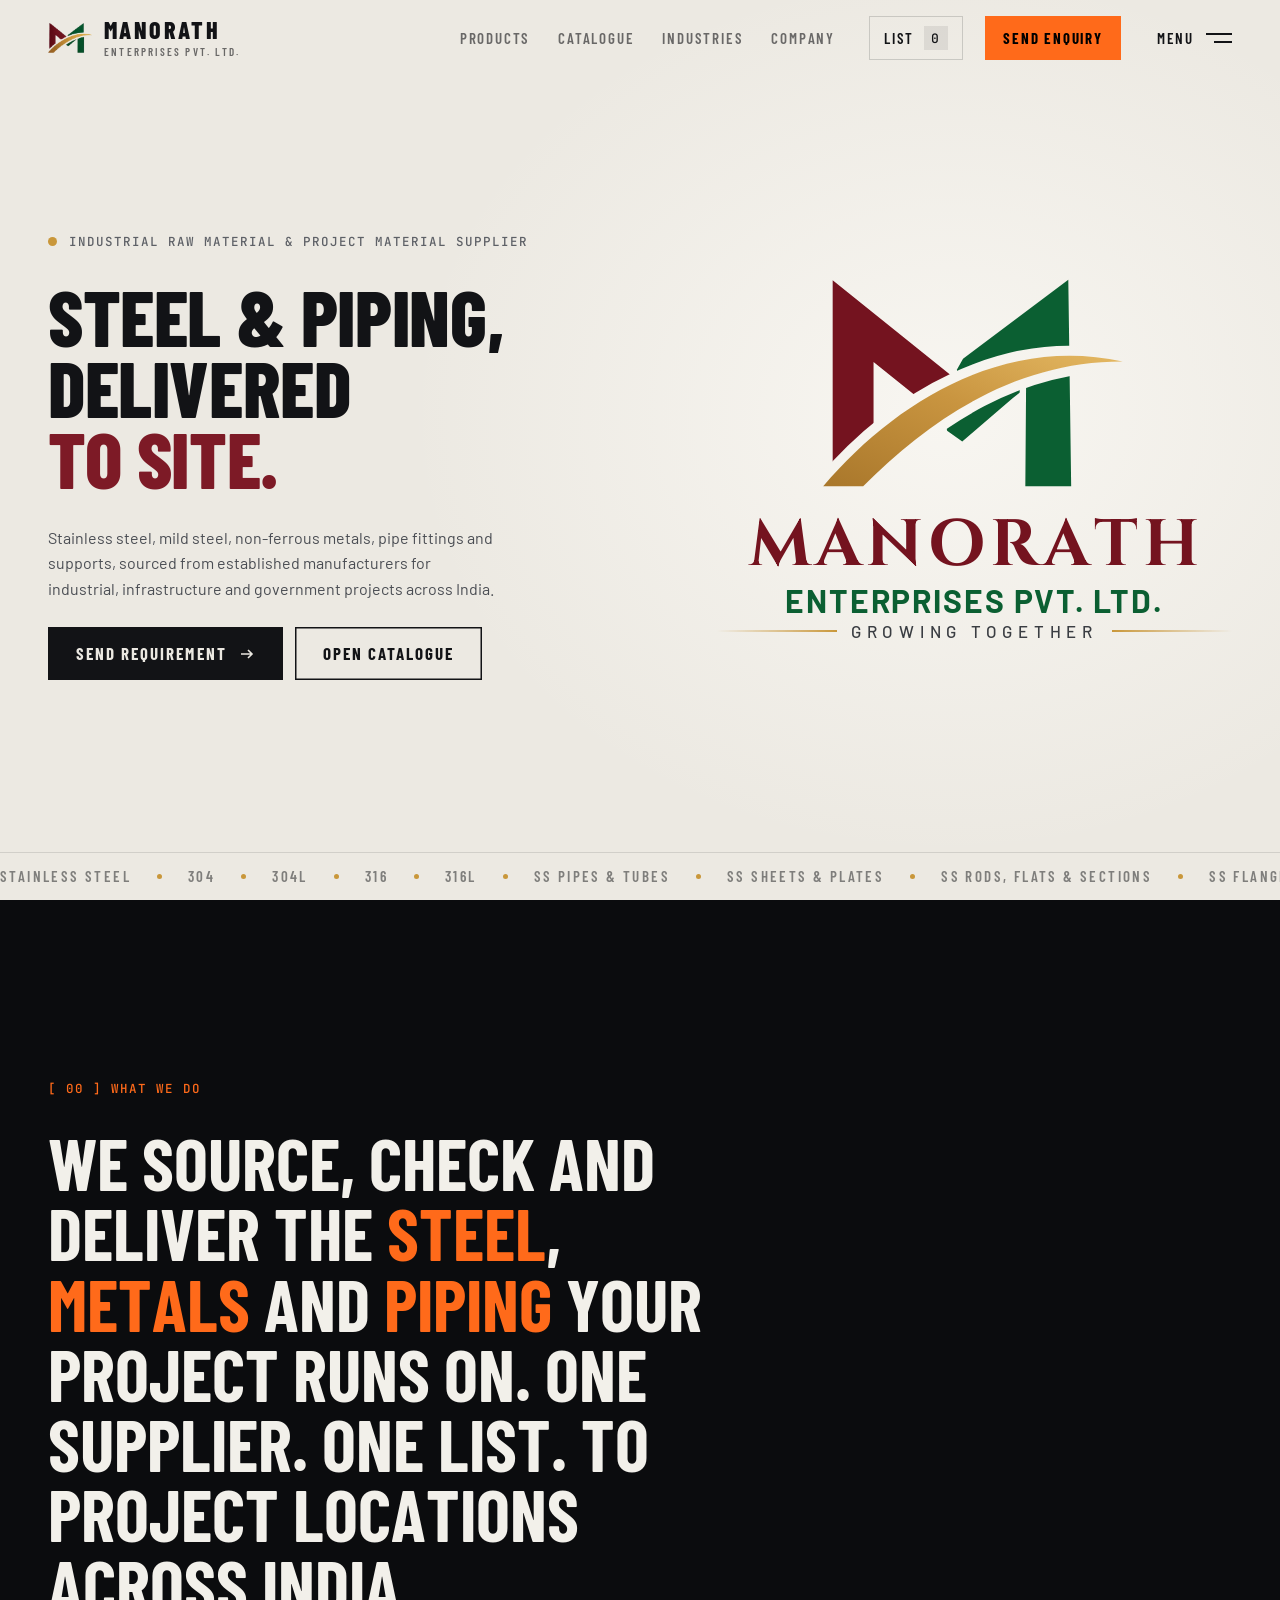
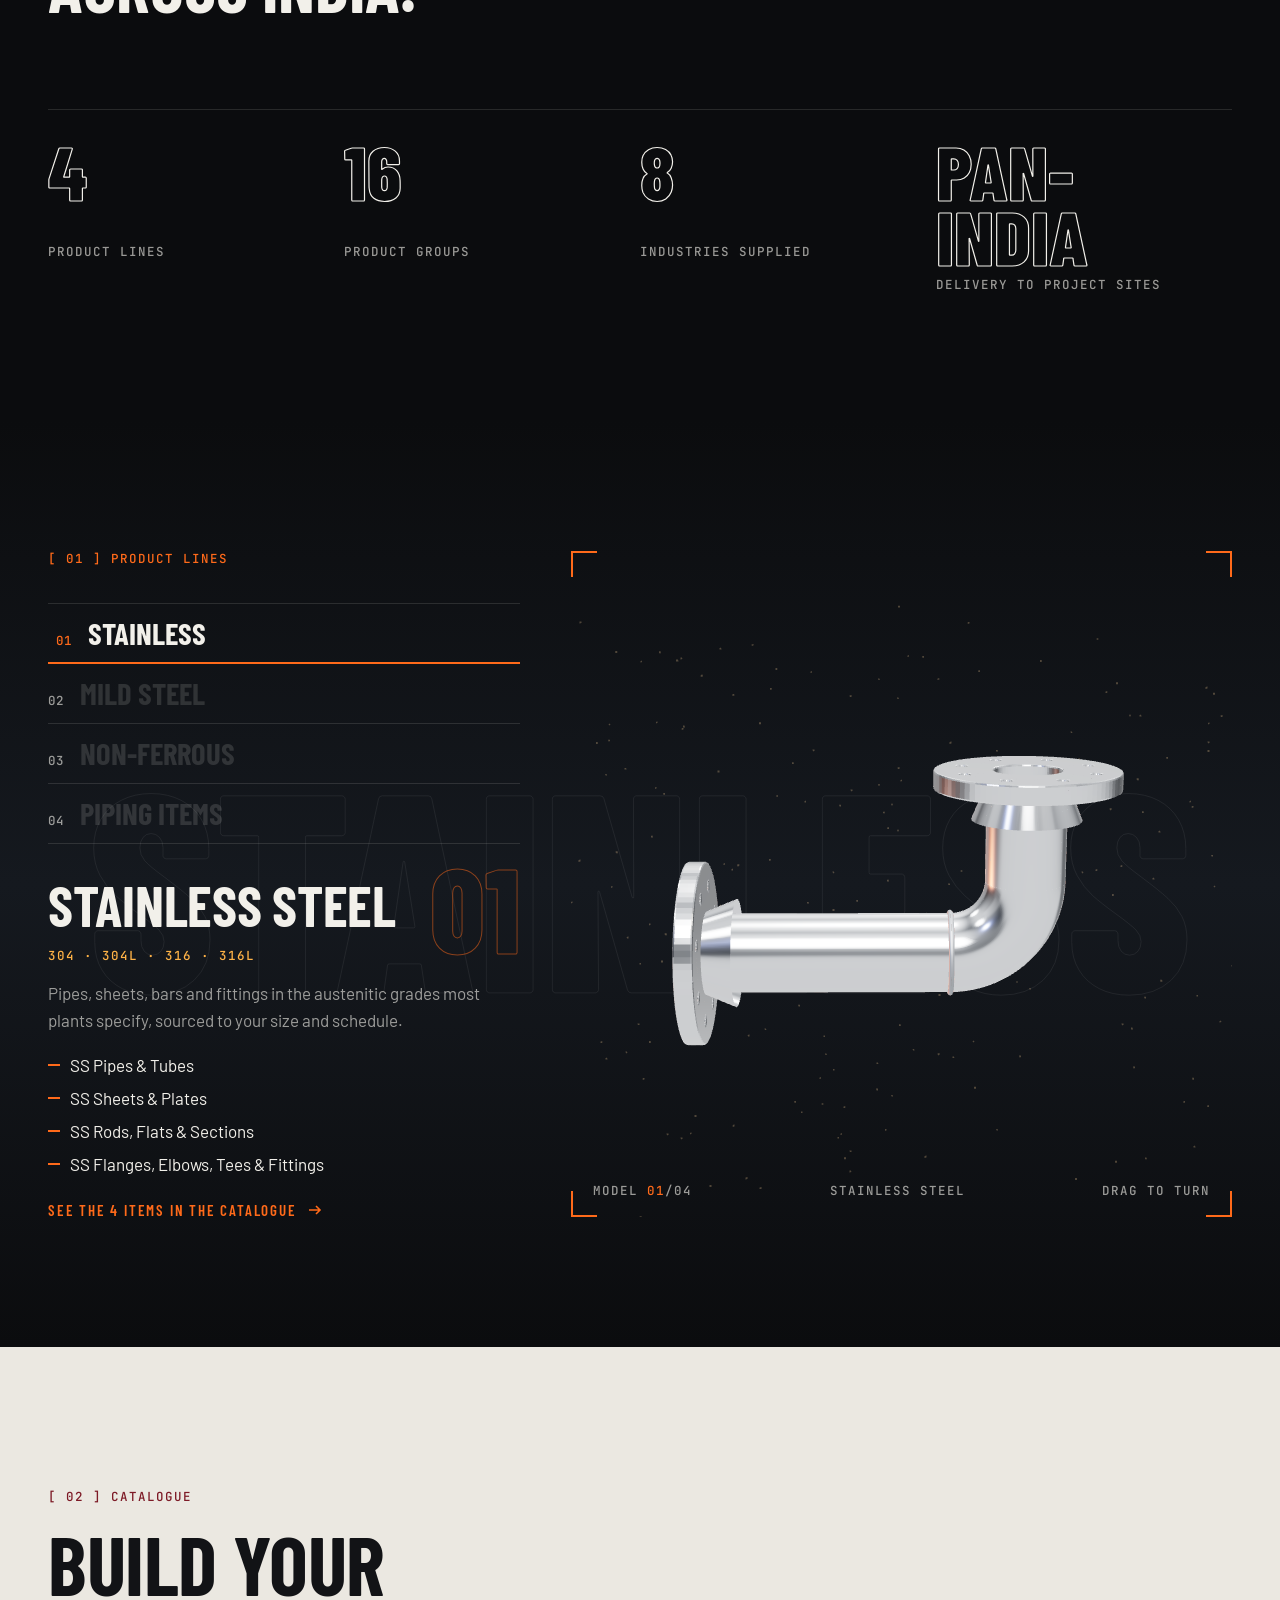
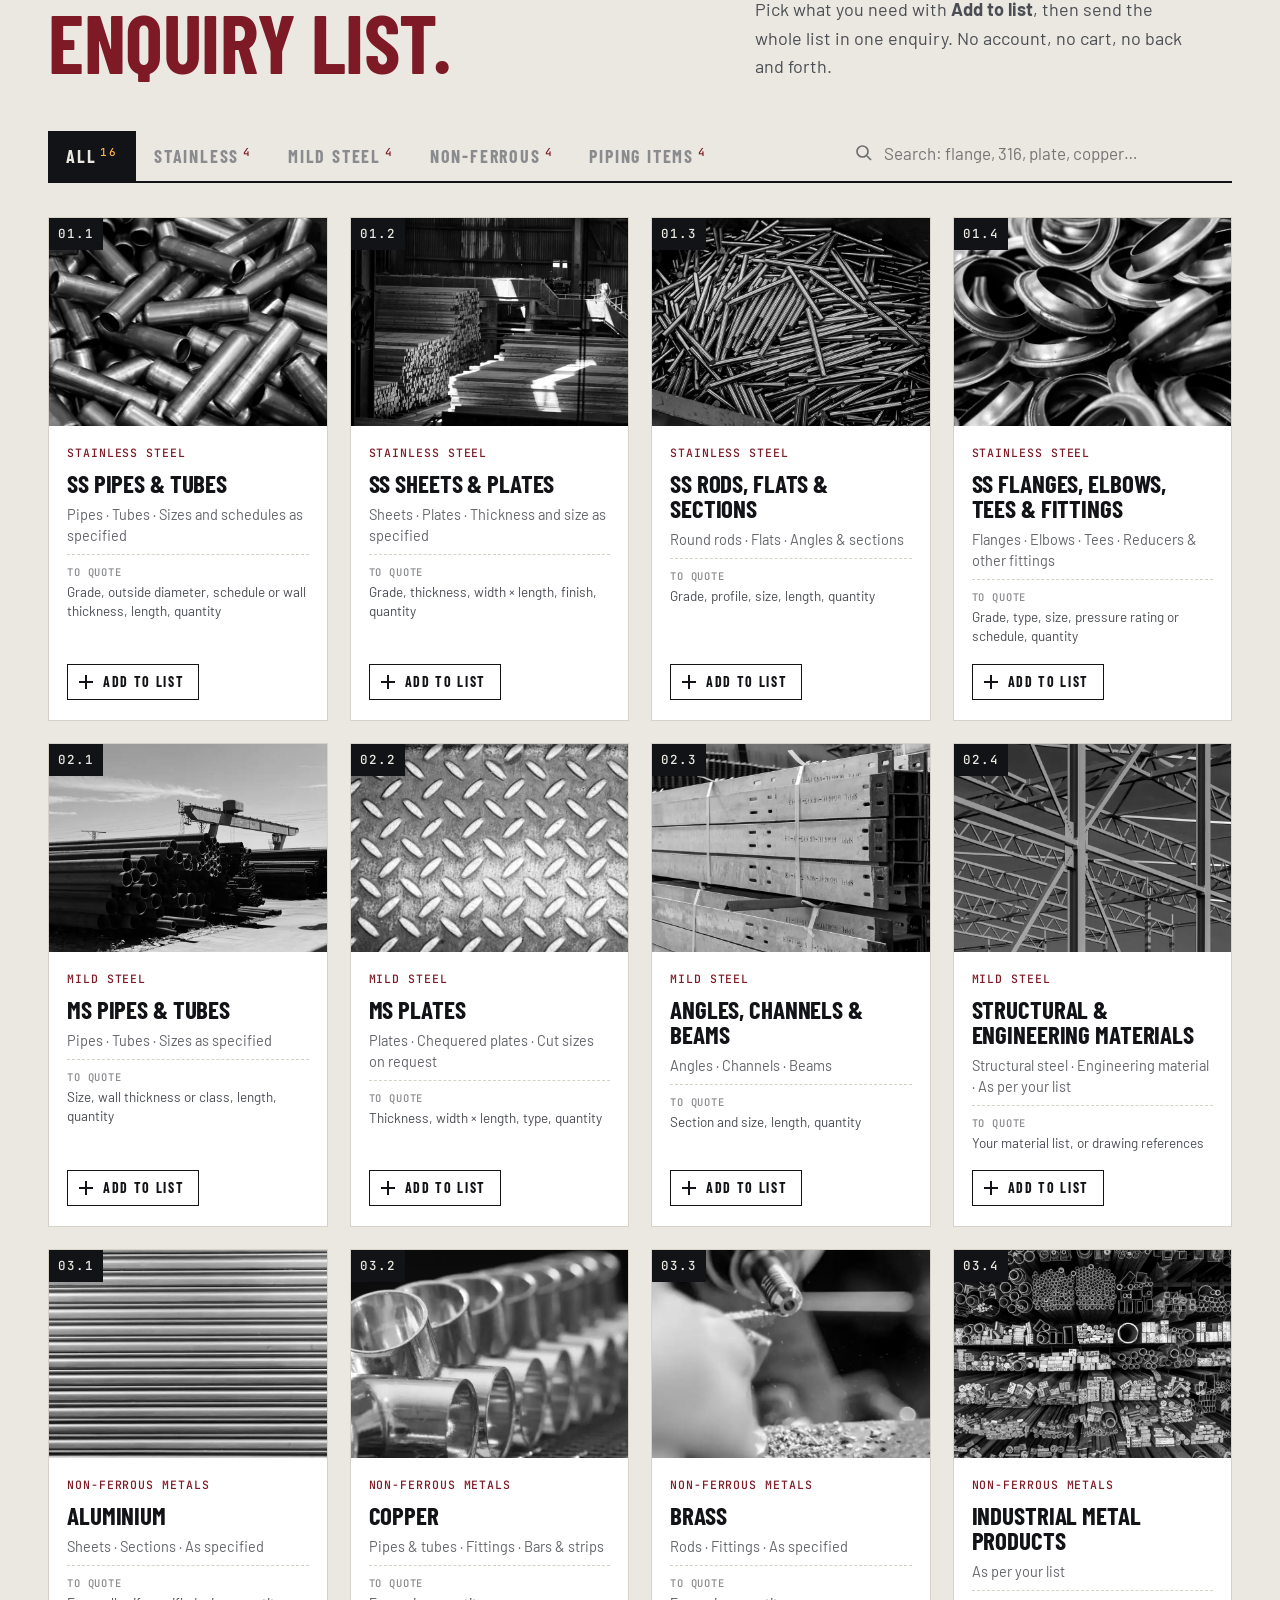
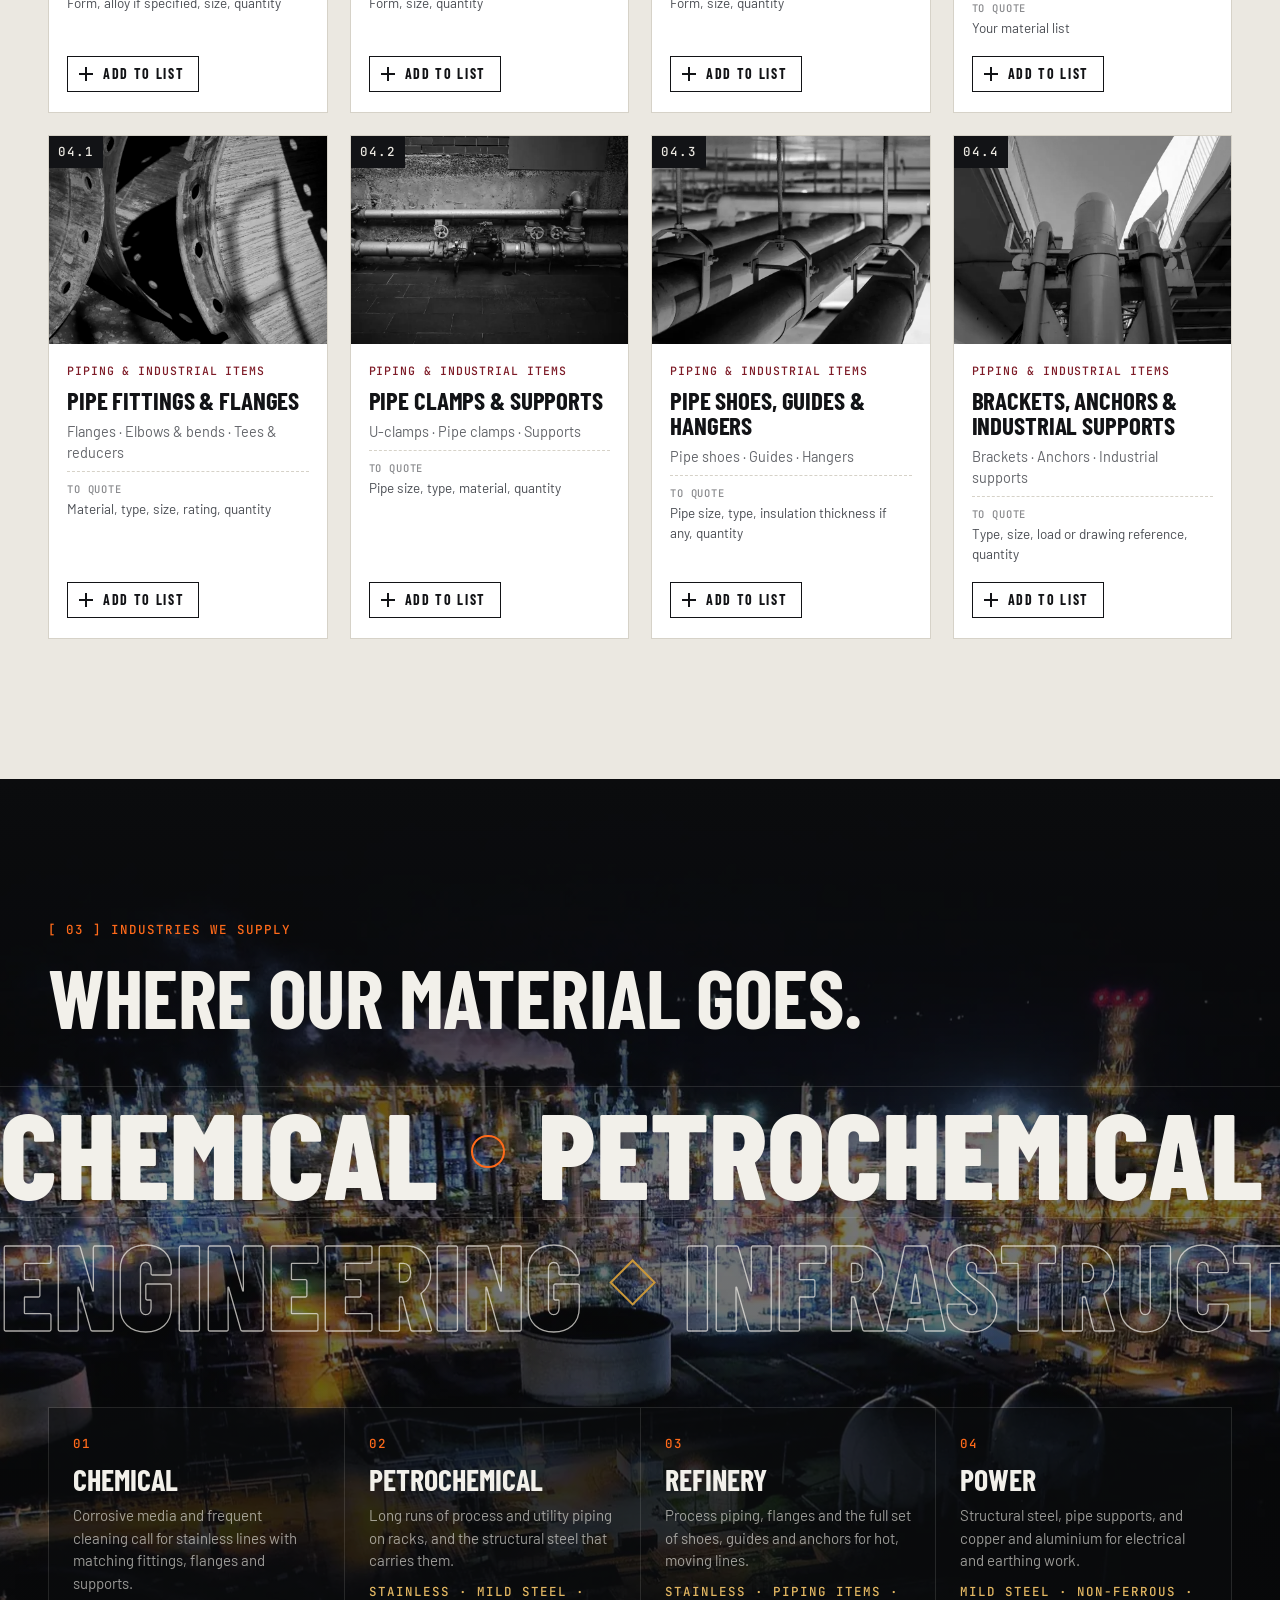
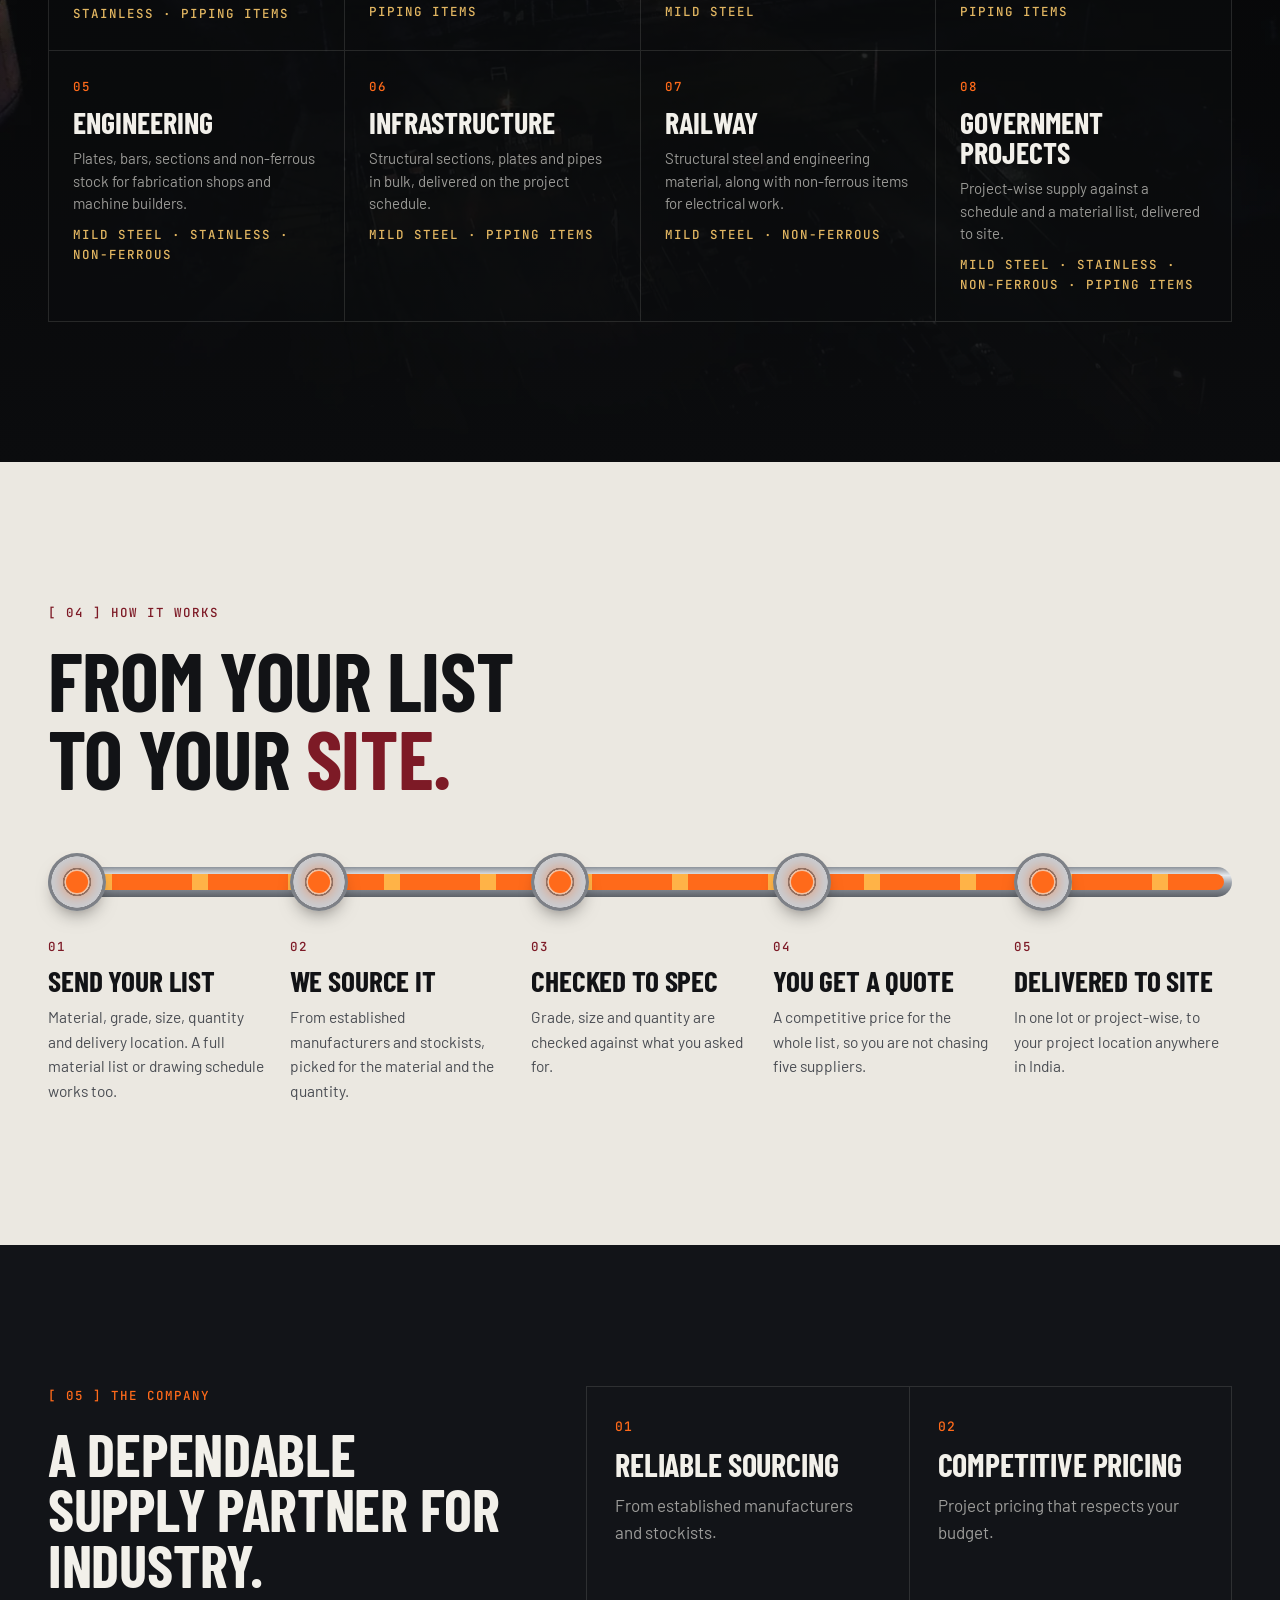
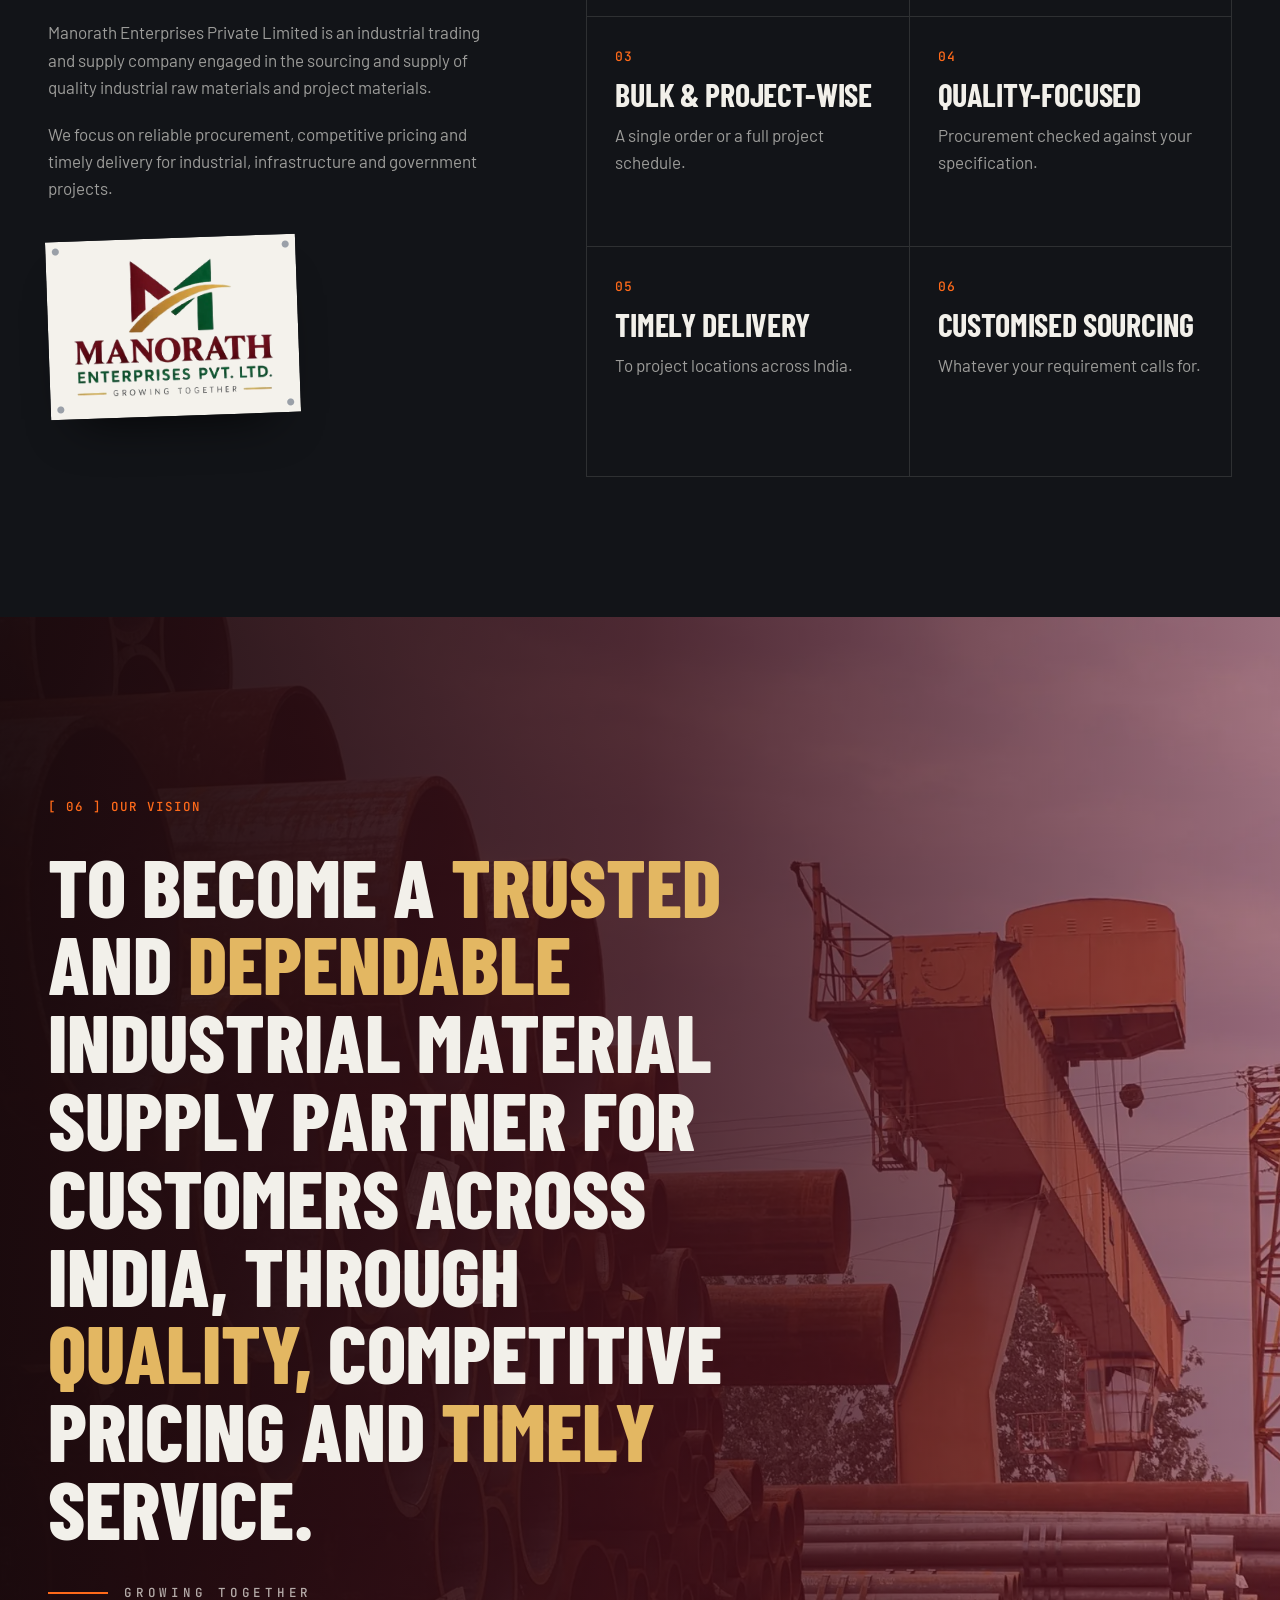
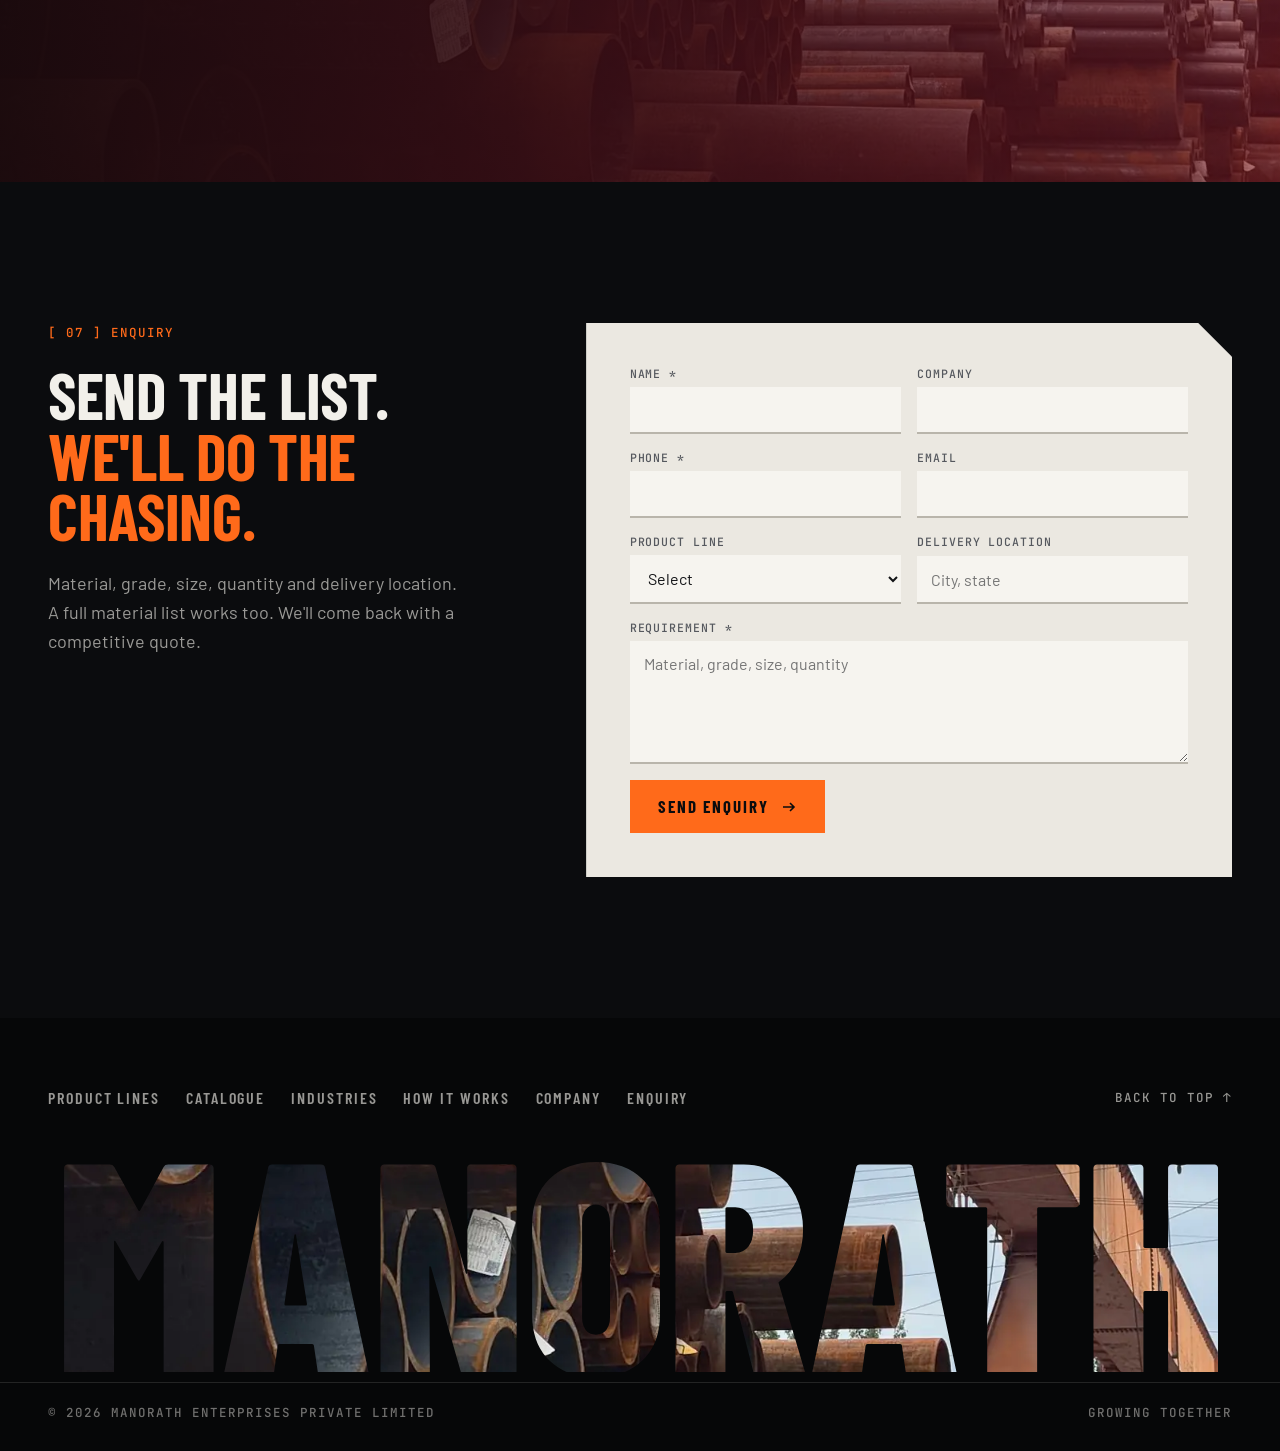
<file: index.html>
<!doctype html>
<html lang="en">
<head>
<meta charset="utf-8">
<meta name="viewport" content="width=device-width, initial-scale=1">
<title>Manorath Enterprises Pvt. Ltd. · Steel, metals &amp; piping, delivered to site</title>
<meta name="description" content="Manorath Enterprises Private Limited supplies stainless steel, mild steel, aluminium, copper, brass, pipe fittings and pipe supports for industrial, infrastructure and government projects across India.">
<link rel="preconnect" href="https://fonts.googleapis.com">
<link rel="preconnect" href="https://fonts.gstatic.com" crossorigin>
<!-- fonts load without holding up the page or its scripts -->
<link rel="preload" as="style" href="https://fonts.googleapis.com/css2?family=Barlow+Condensed:wght@500;600;700;800&family=Barlow:wght@400;500;600&family=JetBrains+Mono:wght@400;500&family=Cinzel:wght@600;700&display=swap" onload="this.onload=null;this.rel='stylesheet'">
<noscript><link rel="stylesheet" href="https://fonts.googleapis.com/css2?family=Barlow+Condensed:wght@500;600;700;800&family=Barlow:wght@400;500;600&family=JetBrains+Mono:wght@400;500&family=Cinzel:wght@600;700&display=swap"></noscript>
<link rel="stylesheet" href="css/style.css?v=53">
<link rel="icon" href="assets/favicon.png">
</head>
<body>

<canvas class="sparks" data-sparks aria-hidden="true"></canvas>
<div class="cursor" data-cursor-el aria-hidden="true"><i></i><span data-cursor-label></span></div>

<header class="hd" data-header>
  <a class="hd__brand" href="#top" aria-label="Manorath Enterprises, home">
    <img src="assets/mark.webp" alt="" width="277" height="190">
    <span><b>Manorath</b><small>Enterprises Pvt. Ltd.</small></span>
  </a>
  <nav class="hd__quick" aria-label="Sections">
    <a href="#forge">Products</a><a href="#catalogue">Catalogue</a><a href="#industries">Industries</a><a href="#company">Company</a>
  </nav>
  <button class="hd__list" type="button" data-list-open data-cursor="Open"><span>List</span><b data-list-count>0</b></button>
  <a class="hd__cta" href="#enquiry">Send enquiry</a>
  <button class="hd__menu" type="button" data-menu aria-expanded="false" aria-controls="menu"><span data-menu-label>Menu</span><i></i><i></i></button>
</header>

<!-- full-screen menu -->
<div class="menu" id="menu" data-menu-panel hidden>
  <div class="menu__photos" aria-hidden="true">
    <i style="--img:url(../assets/bg/cat-ss.webp)"></i><i style="--img:url(../assets/bg/quality.webp)"></i><i style="--img:url(../assets/bg/refinery-night.webp)"></i><i style="--img:url(../assets/bg/contact.webp)"></i><i style="--img:url(../assets/bg/about.webp)"></i><i style="--img:url(../assets/bg/pipe-yard.webp)"></i>
  </div>
  <nav class="menu__links" aria-label="Menu">
    <a href="#forge" data-photo="0"><small>01</small><span>Product lines</span></a>
    <a href="#catalogue" data-photo="1"><small>02</small><span>Catalogue</span></a>
    <a href="#industries" data-photo="2"><small>03</small><span>Industries</span></a>
    <a href="#process" data-photo="3"><small>04</small><span>How it works</span></a>
    <a href="#company" data-photo="4"><small>05</small><span>Company</span></a>
    <a href="#enquiry" data-photo="5"><small>06</small><span>Send enquiry</span></a>
  </nav>
  <div class="menu__side mono">
    <p>Industrial raw material &amp;<br>project material supplier</p>
    <dl class="menu__lines"><div><dt>Phone</dt><dd data-contact="phone"></dd></div><div><dt>Email</dt><dd data-contact="email"></dd></div><div><dt>Address</dt><dd data-contact="address"></dd></div></dl>
    <p class="menu__tag">Growing together</p>
  </div>
</div>

<main id="top">

  <!-- 1 · hero: calm. The logo assembles itself, then floats and breathes -->
  <section class="hero">
    <div class="hero__in">
      <div class="hero__copy">
        <p class="hero__tag mono" data-intro="1"><i></i>Industrial raw material &amp; project material supplier</p>
        <h1 class="hero__title">
          <span class="ln"><span>Steel &amp; piping,</span></span>
          <span class="ln"><span>delivered</span></span>
          <span class="ln"><span><em>to site.</em></span></span>
        </h1>
        <div class="hero__foot" data-intro="2">
          <p class="hero__sub">Stainless steel, mild steel, non-ferrous metals, pipe fittings and supports, sourced from established manufacturers for industrial, infrastructure and government projects across India.</p>
          <div class="hero__acts">
            <a class="btn btn--ink" href="#enquiry" data-magnet><span>Send requirement</span><svg class="arr" viewBox="0 0 16 16" aria-hidden="true"><path d="M2 8h11M9 4l4 4-4 4" fill="none" stroke="currentColor" stroke-width="1.6"/></svg></a>
            <a class="btn btn--line" href="#catalogue" data-magnet><span>Open catalogue</span></a>
          </div>
        </div>
      </div>
      <div class="hero__logo" data-logo role="img" aria-label="Manorath Enterprises Pvt. Ltd. · Growing together">
        <div class="hero__rings" aria-hidden="true"><i></i><i></i><i></i></div>
        <div class="lg" data-tilt-logo>
          <svg class="lg__mark" viewBox="-6 -6 289 202" aria-hidden="true">
            <defs>
              <!-- the M arrives with the swoosh's groove already cut (lg-cut); drawing a wide stroke along it (lg-sweep) pours the gold in -->
              <mask id="lg-sweep" maskUnits="userSpaceOnUse" x="-40" y="-40" width="370" height="290"><path class="lg__sweep" d="M-7 217L19.5 188C84.4 117.2 172 63 272.6 75.1L300 78.4" pathLength="1"/></mask>
              <mask id="lg-cut" maskUnits="userSpaceOnUse" x="-40" y="-40" width="370" height="290">
                <rect x="-40" y="-40" width="370" height="290" fill="#fff"/>
                <path d="M1.4 188C67 110.7 165.6 51.2 272.6 75.1C178.5 74.9 101.7 123.7 37.6 188Z" fill="#000" stroke="#000" stroke-width="17.6" stroke-linejoin="round"/>
              </mask>
              <linearGradient id="lg-gold" x1="0" y1="1" x2="1" y2="0"><stop offset="0" stop-color="#a9772b"/><stop offset=".55" stop-color="#c99540"/><stop offset="1" stop-color="#e4b862"/></linearGradient>
              <linearGradient id="lg-shine" x1="0" x2="1"><stop offset="0" stop-color="#fff" stop-opacity="0"/><stop offset=".5" stop-color="#fff8e6" stop-opacity=".85"/><stop offset="1" stop-color="#fff" stop-opacity="0"/></linearGradient>
              <clipPath id="lg-clip"><path d="M1.4 188C67 110.7 165.6 51.2 272.6 75.1C178.5 74.9 101.7 123.7 37.6 188Z"/></clipPath>
            </defs>
            <g mask="url(#lg-cut)">
              <path class="lg__maroon" d="M10 1.5L128 96.3L100 118.1L47 75.5L47 155L10 182Z"/>
              <g class="lg__green"><path d="M128 72.6L223.3 1L225.9 188L184.4 188L185.2 82L124 92L122.4 82.6Z"/><path d="M113.6 137.6L127.3 147.4L172.6 108.6L179.2 103.2L180 94L110 120Z"/></g>
            </g>
            <g mask="url(#lg-sweep)">
              <path d="M1.4 188C67 110.7 165.6 51.2 272.6 75.1C178.5 74.9 101.7 123.7 37.6 188Z" fill="url(#lg-gold)"/>
              <g clip-path="url(#lg-clip)"><rect class="lg__shine" x="-70" y="40" width="60" height="170" fill="url(#lg-shine)"/></g>
            </g>
          </svg>
          <p class="lg__word" aria-hidden="true">
            <span class="lg__name"><span style="--i:0">M</span><span style="--i:1">A</span><span style="--i:2">N</span><span style="--i:3">O</span><span style="--i:4">R</span><span style="--i:5">A</span><span style="--i:6">T</span><span style="--i:7">H</span></span>
            <span class="lg__ent">Enterprises Pvt. Ltd.</span>
            <span class="lg__tag"><i></i>Growing together<i></i></span>
          </p>
        </div>
      </div>
    </div>
    <div class="ticker" aria-hidden="true"><div class="ticker__row"><span>Stainless Steel</span><i></i><span>304</span><i></i><span>304L</span><i></i><span>316</span><i></i><span>316L</span><i></i><span>SS Pipes &amp; Tubes</span><i></i><span>SS Sheets &amp; Plates</span><i></i><span>SS Rods, Flats &amp; Sections</span><i></i><span>SS Flanges, Elbows, Tees &amp; Fittings</span><i></i><span>Mild Steel</span><i></i><span>MS</span><i></i><span>Carbon steel</span><i></i><span>MS Pipes &amp; Tubes</span><i></i><span>MS Plates</span><i></i><span>Angles, Channels &amp; Beams</span><i></i><span>Structural &amp; Engineering Materials</span><i></i><span>Non-Ferrous Metals</span><i></i><span>Aluminium</span><i></i><span>Copper</span><i></i><span>Brass</span><i></i><span>Aluminium</span><i></i><span>Copper</span><i></i><span>Brass</span><i></i><span>Industrial Metal Products</span><i></i><span>Piping &amp; Industrial Items</span><i></i><span>Fittings</span><i></i><span>Flanges</span><i></i><span>Supports</span><i></i><span>Pipe Fittings &amp; Flanges</span><i></i><span>Pipe Clamps &amp; Supports</span><i></i><span>Pipe Shoes, Guides &amp; Hangers</span><i></i><span>Brackets, Anchors &amp; Industrial Supports</span><i></i><span>Stainless Steel</span><i></i><span>304</span><i></i><span>304L</span><i></i><span>316</span><i></i><span>316L</span><i></i><span>SS Pipes &amp; Tubes</span><i></i><span>SS Sheets &amp; Plates</span><i></i><span>SS Rods, Flats &amp; Sections</span><i></i><span>SS Flanges, Elbows, Tees &amp; Fittings</span><i></i><span>Mild Steel</span><i></i><span>MS</span><i></i><span>Carbon steel</span><i></i><span>MS Pipes &amp; Tubes</span><i></i><span>MS Plates</span><i></i><span>Angles, Channels &amp; Beams</span><i></i><span>Structural &amp; Engineering Materials</span><i></i><span>Non-Ferrous Metals</span><i></i><span>Aluminium</span><i></i><span>Copper</span><i></i><span>Brass</span><i></i><span>Aluminium</span><i></i><span>Copper</span><i></i><span>Brass</span><i></i><span>Industrial Metal Products</span><i></i><span>Piping &amp; Industrial Items</span><i></i><span>Fittings</span><i></i><span>Flanges</span><i></i><span>Supports</span><i></i><span>Pipe Fittings &amp; Flanges</span><i></i><span>Pipe Clamps &amp; Supports</span><i></i><span>Pipe Shoes, Guides &amp; Hangers</span><i></i><span>Brackets, Anchors &amp; Industrial Supports</span><i></i></div></div>
  </section>

  <!-- 2 · statement -->
  <section class="say">
    <div class="wrap">
      <p class="say__kick mono" data-reveal>[ 00 ] What we do</p>
      <p class="say__text" data-reveal data-heat-text>We source, check and deliver the <em>steel</em>, <em>metals</em> and <em>piping</em> your project runs on. One supplier. One list. To project locations across India.</p>
      <div class="say__nums" data-reveal>
        <p><b>4</b><span>Product lines</span></p>
        <p><b>16</b><span>Product groups</span></p>
        <p><b>8</b><span>Industries supplied</span></p>
        <p><b>Pan-India</b><span>Delivery to project sites</span></p>
      </div>
    </div>
  </section>

  <!-- 3 · the forge: each product line as a 3D object; click a line, drag to turn -->
  <section class="forge" id="forge" data-forge>
    <div class="forge__ghost" aria-hidden="true"><span data-ghost>Stainless</span></div>
    <div class="wrap forge__grid">
      <div class="forge__side">
        <p class="mono forge__kick">[ 01 ] Product lines</p>
        <div class="forge__tabs" role="tablist" aria-label="Product lines"><button type="button" role="tab" data-line="0" aria-selected="true" data-cursor="View"><small>01</small>Stainless</button><button type="button" role="tab" data-line="1" aria-selected="false" data-cursor="View"><small>02</small>Mild steel</button><button type="button" role="tab" data-line="2" aria-selected="false" data-cursor="View"><small>03</small>Non-ferrous</button><button type="button" role="tab" data-line="3" aria-selected="false" data-cursor="View"><small>04</small>Piping items</button></div>
        <div class="forge__panels">
          <article class="fp is-on" data-fp="0">
            <span class="fp__no" aria-hidden="true">01</span>
            <h2>Stainless Steel</h2>
            <p class="fp__tags mono">304 · 304L · 316 · 316L</p>
            <p class="fp__lede">Pipes, sheets, bars and fittings in the austenitic grades most plants specify, sourced to your size and schedule.</p>
            <ul><li>SS Pipes &amp; Tubes</li><li>SS Sheets &amp; Plates</li><li>SS Rods, Flats &amp; Sections</li><li>SS Flanges, Elbows, Tees &amp; Fittings</li></ul>
            <a class="fp__go" href="#catalogue" data-cat-jump="ss">See the 4 items in the catalogue <svg class="arr" viewBox="0 0 16 16" aria-hidden="true"><path d="M2 8h11M9 4l4 4-4 4" fill="none" stroke="currentColor" stroke-width="1.6"/></svg></a>
          </article>
          <article class="fp" data-fp="1" hidden>
            <span class="fp__no" aria-hidden="true">02</span>
            <h2>Mild Steel</h2>
            <p class="fp__tags mono">MS · Carbon steel</p>
            <p class="fp__lede">Pipes, plates and structural sections for the frames, platforms and lines that hold a project together.</p>
            <ul><li>MS Pipes &amp; Tubes</li><li>MS Plates</li><li>Angles, Channels &amp; Beams</li><li>Structural &amp; Engineering Materials</li></ul>
            <a class="fp__go" href="#catalogue" data-cat-jump="ms">See the 4 items in the catalogue <svg class="arr" viewBox="0 0 16 16" aria-hidden="true"><path d="M2 8h11M9 4l4 4-4 4" fill="none" stroke="currentColor" stroke-width="1.6"/></svg></a>
          </article>
          <article class="fp" data-fp="2" hidden>
            <span class="fp__no" aria-hidden="true">03</span>
            <h2>Non-Ferrous Metals</h2>
            <p class="fp__tags mono">Aluminium · Copper · Brass</p>
            <p class="fp__lede">Aluminium, copper and brass for electrical, thermal and engineering work.</p>
            <ul><li>Aluminium</li><li>Copper</li><li>Brass</li><li>Industrial Metal Products</li></ul>
            <a class="fp__go" href="#catalogue" data-cat-jump="nf">See the 4 items in the catalogue <svg class="arr" viewBox="0 0 16 16" aria-hidden="true"><path d="M2 8h11M9 4l4 4-4 4" fill="none" stroke="currentColor" stroke-width="1.6"/></svg></a>
          </article>
          <article class="fp" data-fp="3" hidden>
            <span class="fp__no" aria-hidden="true">04</span>
            <h2>Piping &amp; Industrial Items</h2>
            <p class="fp__tags mono">Fittings · Flanges · Supports</p>
            <p class="fp__lede">Fittings, flanges and the full set of pipe supports, so a line arrives complete.</p>
            <ul><li>Pipe Fittings &amp; Flanges</li><li>Pipe Clamps &amp; Supports</li><li>Pipe Shoes, Guides &amp; Hangers</li><li>Brackets, Anchors &amp; Industrial Supports</li></ul>
            <a class="fp__go" href="#catalogue" data-cat-jump="pi">See the 4 items in the catalogue <svg class="arr" viewBox="0 0 16 16" aria-hidden="true"><path d="M2 8h11M9 4l4 4-4 4" fill="none" stroke="currentColor" stroke-width="1.6"/></svg></a>
          </article></div>
      </div>
      <div class="forge__stage">
        <canvas class="forge__gl" data-forge-gl data-cursor="Drag"></canvas>
        <div class="forge__fallback" aria-hidden="true"><img src="assets/bg/sm/cat-ss.webp" alt="" data-fb="0" width="640" height="480" loading="lazy" class=is-on><img src="assets/bg/sm/cat-ms.webp" alt="" data-fb="1" width="640" height="480" loading="lazy"><img src="assets/bg/sm/cat-nf.webp" alt="" data-fb="2" width="640" height="480" loading="lazy"><img src="assets/bg/sm/cat-pi.webp" alt="" data-fb="3" width="640" height="480" loading="lazy"></div>
        <div class="forge__hud mono" aria-hidden="true"><span>Model <b data-forge-no>01</b>/04</span><span data-forge-name>Stainless steel</span><span>Drag to turn</span></div>
        <i class="forge__corner forge__corner--tl"></i><i class="forge__corner forge__corner--tr"></i><i class="forge__corner forge__corner--bl"></i><i class="forge__corner forge__corner--br"></i>
      </div>
    </div>
  </section>

  <!-- 4 · catalogue -->
  <section class="cat" id="catalogue" data-catalogue>
    <div class="wrap">
      <div class="cat__head" data-reveal>
        <div><p class="mono cat__kick">[ 02 ] Catalogue</p><h2>Build your<br><em>enquiry list.</em></h2></div>
        <p>Pick what you need with <b>Add to list</b>, then send the whole list in one enquiry. No account, no cart, no back and forth.</p>
      </div>
      <div class="cat__bar">
        <div class="cat__tabs" role="tablist" aria-label="Product line"><button type="button" role="tab" data-filter="all" aria-selected="true">All<sup>16</sup></button><button type="button" role="tab" data-filter="ss" aria-selected="false">Stainless<sup>4</sup></button><button type="button" role="tab" data-filter="ms" aria-selected="false">Mild steel<sup>4</sup></button><button type="button" role="tab" data-filter="nf" aria-selected="false">Non-ferrous<sup>4</sup></button><button type="button" role="tab" data-filter="pi" aria-selected="false">Piping items<sup>4</sup></button></div>
        <label class="cat__search"><svg viewBox="0 0 20 20" aria-hidden="true"><circle cx="8.5" cy="8.5" r="5.5" fill="none" stroke="currentColor" stroke-width="1.7"/><path d="M13 13l4 4" stroke="currentColor" stroke-width="1.7"/></svg><input type="search" placeholder="Search: flange, 316, plate, copper…" aria-label="Search products" data-search></label>
      </div>
      <div class="cat__grid">
        <article class="pc" data-cat="ss" data-text="ss pipes &amp; tubes stainless steel pipes tubes sizes and schedules as specified 304 304l 316 316l" data-tilt>
          <div class="pc__img"><img src="assets/products/sm/ss-pipes.webp" alt="SS Pipes &amp; Tubes" width="640" height="480" loading="lazy"><span class="pc__no mono">01.1</span></div>
          <div class="pc__body">
            <p class="pc__cat mono">Stainless Steel</p>
            <h3>SS Pipes &amp; Tubes</h3>
            <p class="pc__forms">Pipes · Tubes · Sizes and schedules as specified</p>
            <p class="pc__ask"><small class="mono">To quote</small>Grade, outside diameter, schedule or wall thickness, length, quantity</p>
            <button class="add" type="button" data-add="ss-pipes" data-name="SS Pipes &amp; Tubes" data-cursor="Add"><i aria-hidden="true"></i><span>Add to list</span></button>
          </div>
        </article>
        <article class="pc" data-cat="ss" data-text="ss sheets &amp; plates stainless steel sheets plates thickness and size as specified 304 304l 316 316l" data-tilt>
          <div class="pc__img"><img src="assets/products/sm/ss-sheets.webp" alt="SS Sheets &amp; Plates" width="640" height="480" loading="lazy"><span class="pc__no mono">01.2</span></div>
          <div class="pc__body">
            <p class="pc__cat mono">Stainless Steel</p>
            <h3>SS Sheets &amp; Plates</h3>
            <p class="pc__forms">Sheets · Plates · Thickness and size as specified</p>
            <p class="pc__ask"><small class="mono">To quote</small>Grade, thickness, width × length, finish, quantity</p>
            <button class="add" type="button" data-add="ss-sheets" data-name="SS Sheets &amp; Plates" data-cursor="Add"><i aria-hidden="true"></i><span>Add to list</span></button>
          </div>
        </article>
        <article class="pc" data-cat="ss" data-text="ss rods, flats &amp; sections stainless steel round rods flats angles &amp; sections 304 304l 316 316l" data-tilt>
          <div class="pc__img"><img src="assets/products/sm/ss-rods.webp" alt="SS Rods, Flats &amp; Sections" width="640" height="480" loading="lazy"><span class="pc__no mono">01.3</span></div>
          <div class="pc__body">
            <p class="pc__cat mono">Stainless Steel</p>
            <h3>SS Rods, Flats &amp; Sections</h3>
            <p class="pc__forms">Round rods · Flats · Angles &amp; sections</p>
            <p class="pc__ask"><small class="mono">To quote</small>Grade, profile, size, length, quantity</p>
            <button class="add" type="button" data-add="ss-rods" data-name="SS Rods, Flats &amp; Sections" data-cursor="Add"><i aria-hidden="true"></i><span>Add to list</span></button>
          </div>
        </article>
        <article class="pc" data-cat="ss" data-text="ss flanges, elbows, tees &amp; fittings stainless steel flanges elbows tees reducers &amp; other fittings 304 304l 316 316l" data-tilt>
          <div class="pc__img"><img src="assets/products/sm/ss-fittings.webp" alt="SS Flanges, Elbows, Tees &amp; Fittings" width="640" height="480" loading="lazy"><span class="pc__no mono">01.4</span></div>
          <div class="pc__body">
            <p class="pc__cat mono">Stainless Steel</p>
            <h3>SS Flanges, Elbows, Tees &amp; Fittings</h3>
            <p class="pc__forms">Flanges · Elbows · Tees · Reducers &amp; other fittings</p>
            <p class="pc__ask"><small class="mono">To quote</small>Grade, type, size, pressure rating or schedule, quantity</p>
            <button class="add" type="button" data-add="ss-fittings" data-name="SS Flanges, Elbows, Tees &amp; Fittings" data-cursor="Add"><i aria-hidden="true"></i><span>Add to list</span></button>
          </div>
        </article>
        <article class="pc" data-cat="ms" data-text="ms pipes &amp; tubes mild steel pipes tubes sizes as specified ms carbon steel" data-tilt>
          <div class="pc__img"><img src="assets/products/sm/ms-pipes.webp" alt="MS Pipes &amp; Tubes" width="640" height="480" loading="lazy"><span class="pc__no mono">02.1</span></div>
          <div class="pc__body">
            <p class="pc__cat mono">Mild Steel</p>
            <h3>MS Pipes &amp; Tubes</h3>
            <p class="pc__forms">Pipes · Tubes · Sizes as specified</p>
            <p class="pc__ask"><small class="mono">To quote</small>Size, wall thickness or class, length, quantity</p>
            <button class="add" type="button" data-add="ms-pipes" data-name="MS Pipes &amp; Tubes" data-cursor="Add"><i aria-hidden="true"></i><span>Add to list</span></button>
          </div>
        </article>
        <article class="pc" data-cat="ms" data-text="ms plates mild steel plates chequered plates cut sizes on request ms carbon steel" data-tilt>
          <div class="pc__img"><img src="assets/products/sm/ms-plates.webp" alt="MS Plates" width="640" height="480" loading="lazy"><span class="pc__no mono">02.2</span></div>
          <div class="pc__body">
            <p class="pc__cat mono">Mild Steel</p>
            <h3>MS Plates</h3>
            <p class="pc__forms">Plates · Chequered plates · Cut sizes on request</p>
            <p class="pc__ask"><small class="mono">To quote</small>Thickness, width × length, type, quantity</p>
            <button class="add" type="button" data-add="ms-plates" data-name="MS Plates" data-cursor="Add"><i aria-hidden="true"></i><span>Add to list</span></button>
          </div>
        </article>
        <article class="pc" data-cat="ms" data-text="angles, channels &amp; beams mild steel angles channels beams ms carbon steel" data-tilt>
          <div class="pc__img"><img src="assets/products/sm/ms-sections.webp" alt="Angles, Channels &amp; Beams" width="640" height="480" loading="lazy"><span class="pc__no mono">02.3</span></div>
          <div class="pc__body">
            <p class="pc__cat mono">Mild Steel</p>
            <h3>Angles, Channels &amp; Beams</h3>
            <p class="pc__forms">Angles · Channels · Beams</p>
            <p class="pc__ask"><small class="mono">To quote</small>Section and size, length, quantity</p>
            <button class="add" type="button" data-add="ms-sections" data-name="Angles, Channels &amp; Beams" data-cursor="Add"><i aria-hidden="true"></i><span>Add to list</span></button>
          </div>
        </article>
        <article class="pc" data-cat="ms" data-text="structural &amp; engineering materials mild steel structural steel engineering material as per your list ms carbon steel" data-tilt>
          <div class="pc__img"><img src="assets/products/sm/ms-structural.webp" alt="Structural &amp; Engineering Materials" width="640" height="480" loading="lazy"><span class="pc__no mono">02.4</span></div>
          <div class="pc__body">
            <p class="pc__cat mono">Mild Steel</p>
            <h3>Structural &amp; Engineering Materials</h3>
            <p class="pc__forms">Structural steel · Engineering material · As per your list</p>
            <p class="pc__ask"><small class="mono">To quote</small>Your material list, or drawing references</p>
            <button class="add" type="button" data-add="ms-structural" data-name="Structural &amp; Engineering Materials" data-cursor="Add"><i aria-hidden="true"></i><span>Add to list</span></button>
          </div>
        </article>
        <article class="pc" data-cat="nf" data-text="aluminium non-ferrous metals sheets sections as specified aluminium copper brass" data-tilt>
          <div class="pc__img"><img src="assets/products/sm/nf-aluminium.webp" alt="Aluminium" width="640" height="480" loading="lazy"><span class="pc__no mono">03.1</span></div>
          <div class="pc__body">
            <p class="pc__cat mono">Non-Ferrous Metals</p>
            <h3>Aluminium</h3>
            <p class="pc__forms">Sheets · Sections · As specified</p>
            <p class="pc__ask"><small class="mono">To quote</small>Form, alloy if specified, size, quantity</p>
            <button class="add" type="button" data-add="nf-aluminium" data-name="Aluminium" data-cursor="Add"><i aria-hidden="true"></i><span>Add to list</span></button>
          </div>
        </article>
        <article class="pc" data-cat="nf" data-text="copper non-ferrous metals pipes &amp; tubes fittings bars &amp; strips aluminium copper brass" data-tilt>
          <div class="pc__img"><img src="assets/products/sm/nf-copper.webp" alt="Copper" width="640" height="480" loading="lazy"><span class="pc__no mono">03.2</span></div>
          <div class="pc__body">
            <p class="pc__cat mono">Non-Ferrous Metals</p>
            <h3>Copper</h3>
            <p class="pc__forms">Pipes &amp; tubes · Fittings · Bars &amp; strips</p>
            <p class="pc__ask"><small class="mono">To quote</small>Form, size, quantity</p>
            <button class="add" type="button" data-add="nf-copper" data-name="Copper" data-cursor="Add"><i aria-hidden="true"></i><span>Add to list</span></button>
          </div>
        </article>
        <article class="pc" data-cat="nf" data-text="brass non-ferrous metals rods fittings as specified aluminium copper brass" data-tilt>
          <div class="pc__img"><img src="assets/products/sm/nf-brass.webp" alt="Brass" width="640" height="480" loading="lazy"><span class="pc__no mono">03.3</span></div>
          <div class="pc__body">
            <p class="pc__cat mono">Non-Ferrous Metals</p>
            <h3>Brass</h3>
            <p class="pc__forms">Rods · Fittings · As specified</p>
            <p class="pc__ask"><small class="mono">To quote</small>Form, size, quantity</p>
            <button class="add" type="button" data-add="nf-brass" data-name="Brass" data-cursor="Add"><i aria-hidden="true"></i><span>Add to list</span></button>
          </div>
        </article>
        <article class="pc" data-cat="nf" data-text="industrial metal products non-ferrous metals as per your list aluminium copper brass" data-tilt>
          <div class="pc__img"><img src="assets/products/sm/nf-products.webp" alt="Industrial Metal Products" width="640" height="480" loading="lazy"><span class="pc__no mono">03.4</span></div>
          <div class="pc__body">
            <p class="pc__cat mono">Non-Ferrous Metals</p>
            <h3>Industrial Metal Products</h3>
            <p class="pc__forms">As per your list</p>
            <p class="pc__ask"><small class="mono">To quote</small>Your material list</p>
            <button class="add" type="button" data-add="nf-products" data-name="Industrial Metal Products" data-cursor="Add"><i aria-hidden="true"></i><span>Add to list</span></button>
          </div>
        </article>
        <article class="pc" data-cat="pi" data-text="pipe fittings &amp; flanges piping &amp; industrial items flanges elbows &amp; bends tees &amp; reducers fittings flanges supports" data-tilt>
          <div class="pc__img"><img src="assets/products/sm/pi-fittings.webp" alt="Pipe Fittings &amp; Flanges" width="640" height="480" loading="lazy"><span class="pc__no mono">04.1</span></div>
          <div class="pc__body">
            <p class="pc__cat mono">Piping &amp; Industrial Items</p>
            <h3>Pipe Fittings &amp; Flanges</h3>
            <p class="pc__forms">Flanges · Elbows &amp; bends · Tees &amp; reducers</p>
            <p class="pc__ask"><small class="mono">To quote</small>Material, type, size, rating, quantity</p>
            <button class="add" type="button" data-add="pi-fittings" data-name="Pipe Fittings &amp; Flanges" data-cursor="Add"><i aria-hidden="true"></i><span>Add to list</span></button>
          </div>
        </article>
        <article class="pc" data-cat="pi" data-text="pipe clamps &amp; supports piping &amp; industrial items u-clamps pipe clamps supports fittings flanges supports" data-tilt>
          <div class="pc__img"><img src="assets/products/sm/pi-clamps.webp" alt="Pipe Clamps &amp; Supports" width="640" height="480" loading="lazy"><span class="pc__no mono">04.2</span></div>
          <div class="pc__body">
            <p class="pc__cat mono">Piping &amp; Industrial Items</p>
            <h3>Pipe Clamps &amp; Supports</h3>
            <p class="pc__forms">U-clamps · Pipe clamps · Supports</p>
            <p class="pc__ask"><small class="mono">To quote</small>Pipe size, type, material, quantity</p>
            <button class="add" type="button" data-add="pi-clamps" data-name="Pipe Clamps &amp; Supports" data-cursor="Add"><i aria-hidden="true"></i><span>Add to list</span></button>
          </div>
        </article>
        <article class="pc" data-cat="pi" data-text="pipe shoes, guides &amp; hangers piping &amp; industrial items pipe shoes guides hangers fittings flanges supports" data-tilt>
          <div class="pc__img"><img src="assets/products/sm/pi-hangers.webp" alt="Pipe Shoes, Guides &amp; Hangers" width="640" height="480" loading="lazy"><span class="pc__no mono">04.3</span></div>
          <div class="pc__body">
            <p class="pc__cat mono">Piping &amp; Industrial Items</p>
            <h3>Pipe Shoes, Guides &amp; Hangers</h3>
            <p class="pc__forms">Pipe shoes · Guides · Hangers</p>
            <p class="pc__ask"><small class="mono">To quote</small>Pipe size, type, insulation thickness if any, quantity</p>
            <button class="add" type="button" data-add="pi-hangers" data-name="Pipe Shoes, Guides &amp; Hangers" data-cursor="Add"><i aria-hidden="true"></i><span>Add to list</span></button>
          </div>
        </article>
        <article class="pc" data-cat="pi" data-text="brackets, anchors &amp; industrial supports piping &amp; industrial items brackets anchors industrial supports fittings flanges supports" data-tilt>
          <div class="pc__img"><img src="assets/products/sm/pi-brackets.webp" alt="Brackets, Anchors &amp; Industrial Supports" width="640" height="480" loading="lazy"><span class="pc__no mono">04.4</span></div>
          <div class="pc__body">
            <p class="pc__cat mono">Piping &amp; Industrial Items</p>
            <h3>Brackets, Anchors &amp; Industrial Supports</h3>
            <p class="pc__forms">Brackets · Anchors · Industrial supports</p>
            <p class="pc__ask"><small class="mono">To quote</small>Type, size, load or drawing reference, quantity</p>
            <button class="add" type="button" data-add="pi-brackets" data-name="Brackets, Anchors &amp; Industrial Supports" data-cursor="Add"><i aria-hidden="true"></i><span>Add to list</span></button>
          </div>
        </article>
      </div>
      <p class="cat__none" data-none hidden>Nothing matches that. We source customised materials too: <a href="#enquiry">send us your requirement</a>.</p>
    </div>
  </section>

  <!-- 5 · industries -->
  <section class="inds" id="industries">
    <div class="inds__photo" aria-hidden="true"></div>
    <div class="wrap inds__head" data-reveal>
      <p class="mono">[ 03 ] Industries we supply</p>
      <h2>Where our material goes.</h2>
    </div>
    <div class="marq" aria-hidden="true"><div class="marq__row"><span>Chemical</span><i></i><span>Petrochemical</span><i></i><span>Refinery</span><i></i><span>Power</span><i></i><span>Chemical</span><i></i><span>Petrochemical</span><i></i><span>Refinery</span><i></i><span>Power</span><i></i></div></div>
    <div class="marq marq--rev" aria-hidden="true"><div class="marq__row"><span>Engineering</span><i></i><span>Infrastructure</span><i></i><span>Railway</span><i></i><span>Government projects</span><i></i><span>Engineering</span><i></i><span>Infrastructure</span><i></i><span>Railway</span><i></i><span>Government projects</span><i></i></div></div>
    <div class="wrap">
      <ol class="inds__grid"><li data-reveal><span class="mono">01</span><b>Chemical</b><p>Corrosive media and frequent cleaning call for stainless lines with matching fittings, flanges and supports.</p><small class="mono">Stainless · Piping items</small></li><li data-reveal><span class="mono">02</span><b>Petrochemical</b><p>Long runs of process and utility piping on racks, and the structural steel that carries them.</p><small class="mono">Stainless · Mild steel · Piping items</small></li><li data-reveal><span class="mono">03</span><b>Refinery</b><p>Process piping, flanges and the full set of shoes, guides and anchors for hot, moving lines.</p><small class="mono">Stainless · Piping items · Mild steel</small></li><li data-reveal><span class="mono">04</span><b>Power</b><p>Structural steel, pipe supports, and copper and aluminium for electrical and earthing work.</p><small class="mono">Mild steel · Non-ferrous · Piping items</small></li><li data-reveal><span class="mono">05</span><b>Engineering</b><p>Plates, bars, sections and non-ferrous stock for fabrication shops and machine builders.</p><small class="mono">Mild steel · Stainless · Non-ferrous</small></li><li data-reveal><span class="mono">06</span><b>Infrastructure</b><p>Structural sections, plates and pipes in bulk, delivered on the project schedule.</p><small class="mono">Mild steel · Piping items</small></li><li data-reveal><span class="mono">07</span><b>Railway</b><p>Structural steel and engineering material, along with non-ferrous items for electrical work.</p><small class="mono">Mild steel · Non-ferrous</small></li><li data-reveal><span class="mono">08</span><b>Government projects</b><p>Project-wise supply against a schedule and a material list, delivered to site.</p><small class="mono">Mild steel · Stainless · Non-ferrous · Piping items</small></li></ol>
    </div>
  </section>

  <!-- 6 · process: material flows through the line on its own -->
  <section class="proc" id="process">
    <div class="wrap">
      <div class="proc__head" data-reveal>
        <p class="mono">[ 04 ] How it works</p>
        <h2>From your list<br>to your <em>site.</em></h2>
      </div>
      <div class="proc__line" data-proc>
        <div class="proc__pipe" aria-hidden="true"><i class="proc__flow"></i></div>
        <ol class="proc__steps"><li data-reveal><i class="proc__node" aria-hidden="true"></i><span class="mono">01</span><h3>Send your list</h3><p>Material, grade, size, quantity and delivery location. A full material list or drawing schedule works too.</p></li><li data-reveal><i class="proc__node" aria-hidden="true"></i><span class="mono">02</span><h3>We source it</h3><p>From established manufacturers and stockists, picked for the material and the quantity.</p></li><li data-reveal><i class="proc__node" aria-hidden="true"></i><span class="mono">03</span><h3>Checked to spec</h3><p>Grade, size and quantity are checked against what you asked for.</p></li><li data-reveal><i class="proc__node" aria-hidden="true"></i><span class="mono">04</span><h3>You get a quote</h3><p>A competitive price for the whole list, so you are not chasing five suppliers.</p></li><li data-reveal><i class="proc__node" aria-hidden="true"></i><span class="mono">05</span><h3>Delivered to site</h3><p>In one lot or project-wise, to your project location anywhere in India.</p></li></ol>
      </div>
    </div>
  </section>

  <!-- 7 · company & strengths -->
  <section class="co" id="company">
    <div class="wrap co__grid">
      <div class="co__side" data-reveal>
        <p class="mono">[ 05 ] The company</p>
        <h2>A dependable supply partner for industry.</h2>
        <p>Manorath Enterprises Private Limited is an industrial trading and supply company engaged in the sourcing and supply of quality industrial raw materials and project materials.</p>
        <p>We focus on reliable procurement, competitive pricing and timely delivery for industrial, infrastructure and government projects.</p>
        <img src="assets/logo.webp" alt="Manorath Enterprises Pvt. Ltd. · Growing together" width="527" height="356" loading="lazy">
      </div>
      <div class="co__cells"><article data-reveal data-wipe><span class="mono">01</span><h3>Reliable sourcing</h3><p>From established manufacturers and stockists.</p></article><article data-reveal data-wipe><span class="mono">02</span><h3>Competitive pricing</h3><p>Project pricing that respects your budget.</p></article><article data-reveal data-wipe><span class="mono">03</span><h3>Bulk &amp; project-wise</h3><p>A single order or a full project schedule.</p></article><article data-reveal data-wipe><span class="mono">04</span><h3>Quality-focused</h3><p>Procurement checked against your specification.</p></article><article data-reveal data-wipe><span class="mono">05</span><h3>Timely delivery</h3><p>To project locations across India.</p></article><article data-reveal data-wipe><span class="mono">06</span><h3>Customised sourcing</h3><p>Whatever your requirement calls for.</p></article></div>
    </div>
  </section>

  <!-- 8 · vision: the words heat up one after another -->
  <section class="vis" data-vision>
    <div class="vis__photo" aria-hidden="true"></div>
    <div class="wrap">
      <p class="mono vis__kick">[ 06 ] Our vision</p>
      <p class="vis__text" data-words>To become a trusted and dependable industrial material supply partner for customers across India, through quality, competitive pricing and timely service.</p>
      <p class="vis__tag mono">Growing together</p>
    </div>
  </section>

  <!-- 9 · enquiry -->
  <section class="enq" id="enquiry">
    <div class="wrap enq__grid">
      <div class="enq__side" data-reveal>
        <p class="mono">[ 07 ] Enquiry</p>
        <h2>Send the list.<br><em>We'll do the chasing.</em></h2>
        <p>Material, grade, size, quantity and delivery location. A full material list works too. We'll come back with a competitive quote.</p>
        <dl class="enq__lines">
          <div><dt>Phone</dt><dd data-contact="phone"></dd></div>
          <div><dt>Email</dt><dd data-contact="email"></dd></div>
          <div><dt>Address</dt><dd data-contact="address"></dd></div>
        </dl>
      </div>
      <form class="form" data-reveal data-quote novalidate>
        <div class="form__list" data-form-list hidden>
          <div class="form__list-head"><b>Your list</b><button type="button" data-list-open>Edit list</button></div>
          <ol data-form-items></ol>
        </div>
        <div class="form__row">
          <label class="field"><span>Name *</span><input name="name" autocomplete="name" required></label>
          <label class="field"><span>Company</span><input name="company" autocomplete="organization"></label>
        </div>
        <div class="form__row">
          <label class="field"><span>Phone *</span><input name="phone" type="tel" autocomplete="tel" required></label>
          <label class="field"><span>Email</span><input name="email" type="email" autocomplete="email"></label>
        </div>
        <div class="form__row">
          <label class="field"><span>Product line</span><select name="product"><option value="">Select</option><option>Stainless Steel</option><option>Mild Steel</option><option>Non-Ferrous Metals</option><option>Piping &amp; Industrial Items</option><option>Other / mixed</option></select></label>
          <label class="field"><span>Delivery location</span><input name="location" placeholder="City, state"></label>
        </div>
        <label class="field"><span>Requirement <em data-req>*</em></span><textarea name="message" rows="5" required placeholder="Material, grade, size, quantity"></textarea></label>
        <button class="btn btn--hot" type="submit" data-magnet><span>Send enquiry</span><svg class="arr" viewBox="0 0 16 16" aria-hidden="true"><path d="M2 8h11M9 4l4 4-4 4" fill="none" stroke="currentColor" stroke-width="1.6"/></svg></button>
        <p class="form__note" data-note></p>
      </form>
    </div>
  </section>
</main>

<footer class="ft">
  <div class="wrap ft__top">
    <nav aria-label="Footer"><a href="#forge">Product lines</a><a href="#catalogue">Catalogue</a><a href="#industries">Industries</a><a href="#process">How it works</a><a href="#company">Company</a><a href="#enquiry">Enquiry</a></nav>
    <a class="ft__up mono" href="#top">Back to top ↑</a>
  </div>
  <p class="ft__word" aria-hidden="true">Manorath</p>
  <div class="wrap ft__base mono"><span>© <span data-year>2026</span> Manorath Enterprises Private Limited</span><span>Growing together</span></div>
</footer>

<!-- enquiry-list drawer -->
<div class="drawer" data-drawer hidden>
  <div class="drawer__scrim" data-list-close></div>
  <aside class="drawer__panel" role="dialog" aria-modal="true" aria-labelledby="drawer-title">
    <div class="drawer__head"><h2 id="drawer-title">Your enquiry list</h2><button type="button" class="drawer__x" data-list-close aria-label="Close">×</button></div>
    <p class="drawer__hint">Add a size and quantity to each item if you know it. The list goes with your enquiry.</p>
    <ol class="drawer__items" data-list-items></ol>
    <div class="drawer__empty" data-list-empty><p>Nothing here yet.</p><p>Use <b>Add to list</b> on any product in the catalogue, then send the whole list in one enquiry.</p><a class="btn btn--wire" href="#catalogue" data-list-close><span>Open the catalogue</span></a></div>
    <div class="drawer__foot" data-list-foot><a class="btn btn--hot" href="#enquiry" data-list-send><span>Send this list</span><svg class="arr" viewBox="0 0 16 16" aria-hidden="true"><path d="M2 8h11M9 4l4 4-4 4" fill="none" stroke="currentColor" stroke-width="1.6"/></svg></a><button type="button" class="drawer__clear" data-list-clear>Clear list</button></div>
  </aside>
</div>
<div class="toast" data-toast role="status" aria-live="polite"></div>
<a class="wa" href="#" data-whatsapp hidden aria-label="Chat on WhatsApp">WhatsApp</a>

<script src="js/main.js?v=53"></script>
<script src="js/fx.js?v=53"></script>
<!-- the 3D models (Three.js, ~500 KB) load only when the product section comes near -->
<script>
(function () {
  var sec = document.querySelector('[data-forge]'), done = false;
  var go = function () { if (done) return; done = true; var m = document.createElement('script'); m.type = 'module'; m.src = 'js/forge.min.js?v=53'; document.body.appendChild(m); };
  if (!('IntersectionObserver' in window)) return go();
  var o = new IntersectionObserver(function (e) { if (e[0].isIntersecting) { o.disconnect(); go(); } }, { rootMargin: '900px 0px' });
  o.observe(sec);
})();
</script>
</body>
</html>
</file>
<file: css/style.css>
/* ═══════════════════════════════════════════════════════════
   Manorath Enterprises · molten steel
   Black steel, hot orange, the logo's maroon and gold.
   Photos: assets/bg/CREDITS.txt
   ═══════════════════════════════════════════════════════════ */
:root {
  --bg: #0b0c0e;
  --bg-2: #121418;
  --bg-3: #1a1d22;
  --ink: #f2f0ea;
  --dim: rgba(242, 240, 234, .62);
  --faint: rgba(242, 240, 234, .14);
  --line: rgba(242, 240, 234, .12);
  --hot: #ff6a1a;
  --hot-2: #ffb347;
  --gold: #c9973a;
  --gold-lt: #e3b762;
  --maroon: #7d1a26;
  --paper: #ebe8e1;
  --paper-ink: #121316;
  --head: "Barlow Condensed", "Arial Narrow", Arial, sans-serif;
  --body: "Barlow", Arial, sans-serif;
  --mono: "JetBrains Mono", ui-monospace, Menlo, Consolas, monospace;
  --e: cubic-bezier(.2, .75, .15, 1);
  --pad: clamp(18px, 4vw, 48px);
}
@property --tint { syntax: '<color>'; inherits: false; initial-value: #15191f; }
*, *::before, *::after { box-sizing: border-box; }
html { scroll-behavior: smooth; background: var(--bg); }
html.menu-open, html.drawer-open { overflow: hidden; }
body { margin: 0; font: 400 17px/1.6 var(--body); color: var(--ink); background: var(--bg); -webkit-font-smoothing: antialiased; overflow-x: hidden; }
img { display: block; max-width: 100%; height: auto; }
a { color: inherit; }
button { font: inherit; color: inherit; }
h1, h2, h3 { margin: 0; font-family: var(--head); font-weight: 700; line-height: .95; text-transform: uppercase; letter-spacing: -.005em; }
h2 { font-size: clamp(44px, 6.4vw, 104px); }
p { margin: 0; }
em { font-style: normal; color: var(--hot); }
[hidden] { display: none !important; }
.wrap { max-width: 1400px; margin: 0 auto; padding: 0 var(--pad); }
.mono { font-family: var(--mono); font-size: 12.5px; font-weight: 500; letter-spacing: .08em; text-transform: uppercase; }
:focus-visible { outline: 2px solid var(--hot); outline-offset: 3px; }
::selection { background: var(--hot); color: #000; }

/* buttons */
.btn { position: relative; display: inline-flex; align-items: center; gap: 12px; padding: 18px 28px; border: 0; border-radius: 0; overflow: hidden; isolation: isolate; cursor: pointer; background: none; font: 700 17px/1 var(--head); letter-spacing: .12em; text-transform: uppercase; text-decoration: none; transition: color .35s, transform .35s var(--e); }
.btn::before { content: ""; position: absolute; inset: 0; z-index: -1; transform: translateY(101%); transition: transform .5s var(--e); }
.btn:hover::before { transform: none; }
.btn--hot { background: var(--hot); color: #0b0c0e; }
.btn--hot::before { background: var(--ink); }
.btn--wire { color: var(--ink); box-shadow: inset 0 0 0 1.5px rgba(242, 240, 234, .55); }
.btn--wire::before { background: var(--ink); }
.btn--wire:hover { color: #0b0c0e; }
.arr { width: 16px; height: 16px; flex: none; transition: transform .35s var(--e); }
.btn:hover .arr, a:hover > .arr { transform: translateX(5px); }

.sparks { position: fixed; inset: 0; z-index: 150; width: 100%; height: 100%; pointer-events: none; }

/* ── cursor ring ────────────────────────────────────────── */
.cursor { display: none; }
.has-cursor .cursor { display: block; position: fixed; left: 0; top: 0; z-index: 160; pointer-events: none; mix-blend-mode: difference; }
.cursor i { position: absolute; left: -17px; top: -17px; width: 34px; height: 34px; border: 1.5px solid #fff; border-radius: 50%; transition: transform .35s var(--e), background .3s, border-color .3s, opacity .2s; }
.cursor span { position: absolute; left: 0; top: 0; transform: translate(-50%, -50%) scale(.4); opacity: 0; font: 600 13px var(--head); letter-spacing: .14em; text-transform: uppercase; color: #000; transition: transform .35s var(--e), opacity .2s; white-space: nowrap; }
.cursor.is-link i { transform: scale(1.6); background: #fff; }
.cursor.is-label { mix-blend-mode: normal; }
.cursor.is-label i { transform: scale(2.6); background: var(--hot); border-color: var(--hot); }
.cursor.is-label span { opacity: 1; transform: translate(-50%, -50%) scale(1); }
.cursor.is-text i { transform: scale(.35); }
.cursor.is-down i { transform: scale(.75); }
.cursor.is-label.is-down i { transform: scale(2.2); }

/* ── header ─────────────────────────────────────────────── */
.hd { --fg: var(--paper-ink); --fg-dim: rgba(18, 19, 22, .6); --bd: rgba(18, 19, 22, .16); --chip: rgba(18, 19, 22, .08); color: var(--fg); position: fixed; inset: 0 0 auto; z-index: 90; display: flex; align-items: center; gap: 22px; height: 76px; padding: 0 var(--pad); transition: background .35s, box-shadow .35s; }
.hd.is-scrolled, .menu-open .hd { --fg: var(--ink); --fg-dim: var(--dim); --bd: var(--line); --chip: var(--faint); }
.hd.is-scrolled { background: rgba(11, 12, 14, .94); box-shadow: 0 1px 0 var(--line); }
.menu-open .hd { background: transparent; box-shadow: none; }
.hd__brand { display: flex; align-items: center; gap: 12px; text-decoration: none; flex: none; }
.hd__brand img { width: 44px; }
.hd__brand b { display: block; font: 800 24px/1 var(--head); letter-spacing: .1em; text-transform: uppercase; }
.hd__brand small { display: block; margin-top: 3px; font: 600 11px var(--head); letter-spacing: .2em; text-transform: uppercase; color: var(--fg-dim); }
.hd__quick { display: flex; gap: 4px; margin-left: auto; }
.hd__quick a { position: relative; padding: 10px 12px; font: 600 15px var(--head); letter-spacing: .12em; text-transform: uppercase; text-decoration: none; color: var(--fg-dim); transition: color .25s; }
.hd__quick a::after { content: ""; position: absolute; left: 12px; right: 12px; bottom: 4px; height: 2px; background: var(--hot); transform: scaleX(0); transform-origin: 100% 50%; transition: transform .35s var(--e); }
.hd__quick a:hover { color: var(--fg); }
.hd__quick a:hover::after { transform: scaleX(1); transform-origin: 0 50%; }
.hd__list { display: flex; align-items: center; gap: 10px; height: 44px; padding: 0 14px; border: 1px solid var(--bd); background: none; cursor: pointer; font: 600 15px var(--head); letter-spacing: .12em; text-transform: uppercase; transition: border-color .25s; }
.hd__list:hover { border-color: var(--fg); }
.hd__list b { min-width: 24px; height: 24px; padding: 0 6px; display: grid; place-items: center; background: var(--chip); font: 500 13px var(--mono); transition: background .3s, color .3s; }
.hd__list.has-items b { background: var(--hot); color: #000; }
.hd__list.is-bump b { animation: bump .5s var(--e); }
@keyframes bump { 40% { transform: scale(1.45) rotate(-8deg); } }
.hd__cta { display: flex; align-items: center; height: 44px; padding: 0 18px; background: var(--hot); color: #000; font: 700 15px var(--head); letter-spacing: .12em; text-transform: uppercase; text-decoration: none; transition: background .25s; }
.hd__cta:hover { background: var(--fg); color: var(--bg); }
.hd__menu { position: relative; display: flex; align-items: center; gap: 14px; height: 44px; padding: 0 0 0 14px; border: 0; background: none; cursor: pointer; font: 600 15px var(--head); letter-spacing: .12em; text-transform: uppercase; }
.hd__menu i { position: absolute; right: 0; width: 26px; height: 2px; background: currentColor; transition: transform .45s var(--e); }
.hd__menu i:first-of-type { top: 17px; } .hd__menu i:last-of-type { top: 25px; width: 18px; }
.hd__menu span { padding-right: 38px; }
.hd__menu[aria-expanded="true"] i:first-of-type { transform: translateY(4px) rotate(45deg); }
.hd__menu[aria-expanded="true"] i:last-of-type { width: 26px; transform: translateY(-4px) rotate(-45deg); }

/* ── full-screen menu ───────────────────────────────────── */
.menu { position: fixed; inset: 0; z-index: 80; display: grid; grid-template-columns: minmax(0, 8fr) minmax(0, 4fr); align-items: end; gap: 40px; padding: 120px var(--pad) 50px; background: #08090b; clip-path: inset(0 0 100% 0); transition: clip-path .8s cubic-bezier(.7, 0, .2, 1); }
.menu.is-open { clip-path: inset(0 0 0 0); }
.menu__photos { position: absolute; inset: 0; z-index: -1; overflow: hidden; }
.menu__photos i { position: absolute; inset: 0; background: var(--img) center / cover; opacity: 0; transform: scale(1.08); transition: opacity .6s, transform 1.4s var(--e); filter: grayscale(.4) brightness(.32); }
.menu__photos i.is-on { opacity: 1; transform: scale(1); }
.menu__links { display: grid; counter-reset: m; }
.menu__links a { display: flex; align-items: baseline; gap: 22px; padding: 4px 0; text-decoration: none; overflow: hidden; }
.menu__links small { font: 500 13px var(--mono); color: var(--hot); width: 30px; flex: none; }
.menu__links span { display: block; font: 800 clamp(48px, 8.4vw, 132px)/.92 var(--head); text-transform: uppercase; color: transparent; -webkit-text-stroke: 1.2px rgba(242, 240, 234, .7); transform: translateY(105%); transition: transform .8s var(--e), color .3s; }
.menu.is-open .menu__links span { transform: none; }
.menu__links a:nth-child(2) span { transition-delay: .05s, 0s; } .menu__links a:nth-child(3) span { transition-delay: .1s, 0s; } .menu__links a:nth-child(4) span { transition-delay: .15s, 0s; } .menu__links a:nth-child(5) span { transition-delay: .2s, 0s; } .menu__links a:nth-child(6) span { transition-delay: .25s, 0s; }
.menu__links a:hover span { color: var(--ink); -webkit-text-stroke-color: var(--ink); }
.menu__links a:last-child span { -webkit-text-stroke-color: var(--hot); }
.menu__links a:last-child:hover span { color: var(--hot); }
.menu__side { display: grid; gap: 24px; color: var(--dim); line-height: 1.8; opacity: 0; transition: opacity .5s .3s; }
.menu.is-open .menu__side { opacity: 1; }
.menu__lines { margin: 0; display: grid; gap: 10px; }
.menu__lines dt { color: var(--hot); }
.menu__lines dd { margin: 0; color: var(--ink); text-transform: none; letter-spacing: .02em; }
.menu__tag { color: var(--gold-lt); }

/* ── hero: calm. Warm paper, the copy, and the logo building itself ── */
.hero { position: relative; min-height: 100svh; display: grid; grid-template-rows: 1fr auto; overflow: hidden; isolation: isolate; color: var(--paper-ink); background: radial-gradient(ellipse 60% 70% at 74% 46%, #f8f6f1 0%, rgba(248, 246, 241, 0) 70%), #ece9e2; }
.hero em { color: var(--maroon); }
.hero__in { display: grid; grid-template-columns: minmax(0, 6fr) minmax(0, 5fr); gap: clamp(30px, 4vw, 70px); align-items: center; max-width: 1400px; width: 100%; margin: 0 auto; padding: 120px var(--pad) 60px; }
.hero__copy { display: grid; gap: 30px; }
.hero__tag { display: flex; align-items: center; gap: 12px; color: #5d6066; }
.hero__tag i { width: 9px; height: 9px; border-radius: 50%; background: var(--gold); animation: breathe-dot 3.6s ease-in-out infinite; }
@keyframes breathe-dot { 50% { transform: scale(.55); opacity: .5; } }
.hero__title { font-size: clamp(52px, 6.1vw, 112px); font-weight: 800; line-height: .88; color: var(--paper-ink); }
.hero__title .ln { display: block; overflow: hidden; padding-bottom: .03em; }
.hero__title .ln > span { display: block; transform: translateY(105%); transition: transform 1.3s var(--e); }
.hero__title .ln:nth-child(2) > span { transition-delay: .1s; } .hero__title .ln:nth-child(3) > span { transition-delay: .2s; }
.is-ready .hero__title .ln > span { transform: none; }
.hero__foot { display: grid; gap: 26px; }
.hero__sub { max-width: 50ch; color: #4a4d53; font-size: clamp(16px, 1.2vw, 18px); }
.hero__acts { display: flex; gap: 12px; flex-wrap: wrap; }
.btn--ink { background: var(--paper-ink); color: var(--paper); }
.btn--ink::before { background: var(--maroon); }
.btn--line { color: var(--paper-ink); box-shadow: inset 0 0 0 1.5px var(--paper-ink); }
.btn--line::before { background: var(--paper-ink); }
.btn--line:hover { color: var(--paper); }
[data-intro] { opacity: 0; transform: translateY(16px); transition: opacity 1.1s var(--e) .5s, transform 1.1s var(--e) .5s; }
[data-intro="2"] { transition-delay: .7s; }
.is-ready [data-intro] { opacity: 1; transform: none; }

/* the logo */
.hero__logo { position: relative; justify-self: center; width: min(100%, 560px); --w: min(40vw, 560px); }
.lg { position: relative; display: grid; justify-items: center; gap: calc(var(--w) * .035); transform: perspective(900px) rotateX(var(--lx, 0deg)) rotateY(var(--ly, 0deg)); transition: transform 1.2s var(--e); }
.lg__mark { width: 62%; overflow: visible; animation: float 7s ease-in-out 3.2s infinite; }
@keyframes float { 50% { transform: translateY(-9px); } }
.lg__maroon { fill: #74131f; opacity: 0; transform: translateY(26px); transition: transform 1.6s var(--e) .25s, opacity 1.2s ease .25s; }
.lg__green { fill: #0b5f32; opacity: 0; transform: translateY(-26px); transition: transform 1.6s var(--e) .5s, opacity 1.2s ease .5s; }
.lg__sweep { fill: none; stroke: #fff; stroke-width: 84; stroke-dasharray: 1 1.2; stroke-dashoffset: 1.08; transition: stroke-dashoffset 1.9s cubic-bezier(.6, 0, .25, 1) 1.1s; }
.is-ready .lg__maroon, .is-ready .lg__green { opacity: 1; transform: none; }
.is-ready .lg__sweep { stroke-dashoffset: 0; }
.lg__shine { animation: shine 7s ease-in-out 3.4s infinite; }
@keyframes shine { 0% { transform: translateX(0); } 45%, 100% { transform: translateX(360px); } }
.lg__word { display: grid; justify-items: center; gap: calc(var(--w) * .012); width: 100%; margin: 0; }
.lg__name { display: flex; justify-content: center; gap: .045em; font: 700 calc(var(--w) * .128)/1 "Cinzel", Georgia, serif; color: #74131f; letter-spacing: .02em; }
.lg__name span { display: inline-block; opacity: 0; transform: translateY(.35em); filter: blur(4px); transition: opacity 1s ease, transform 1.2s var(--e), filter 1s ease; transition-delay: calc(2.2s + var(--i) * .07s); }
.is-ready .lg__name span { opacity: 1; transform: none; filter: none; }
.lg__ent { font: 700 calc(var(--w) * .062)/1 var(--body); letter-spacing: .06em; text-transform: uppercase; color: #0b5f32; opacity: 0; transition: opacity 1.2s ease 2.9s; }
.lg__tag { display: flex; align-items: center; gap: 14px; width: 100%; font: 500 calc(var(--w) * .033)/1 var(--body); letter-spacing: .34em; text-transform: uppercase; color: #3a3d42; opacity: 0; transition: opacity 1.2s ease 3.2s; }
.lg__tag i { flex: 1; height: 2px; background: linear-gradient(90deg, rgba(201, 151, 58, 0), var(--gold)); transform: scaleX(0); transform-origin: 100% 50%; transition: transform 1.4s var(--e) 3.2s; }
.lg__tag i:last-child { background: linear-gradient(90deg, var(--gold), rgba(201, 151, 58, 0)); transform-origin: 0 50%; }
.is-ready .lg__ent, .is-ready .lg__tag { opacity: 1; }
.is-ready .lg__tag i { transform: none; }
/* slow ripples behind the logo, like rings on still water */
.hero__rings { position: absolute; left: 50%; top: 38%; width: 130%; aspect-ratio: 1; transform: translate(-50%, -50%); pointer-events: none; z-index: -1; }
.hero__rings i { position: absolute; inset: 0; border-radius: 50%; border: 1px solid rgba(125, 26, 38, .16); opacity: 0; animation: ripple 12s cubic-bezier(.2, .6, .35, 1) infinite; }
.hero__rings i:nth-child(2) { animation-delay: 4s; border-color: rgba(201, 151, 58, .3); }
.hero__rings i:nth-child(3) { animation-delay: 8s; border-color: rgba(11, 95, 50, .14); }
@keyframes ripple { 0% { transform: scale(.35); opacity: 0; } 15% { opacity: 1; } 100% { transform: scale(1.15); opacity: 0; } }
/* a slow, quiet product ticker */
.ticker { border-top: 1px solid rgba(18, 19, 22, .12); color: rgba(18, 19, 22, .5); overflow: hidden; }
.ticker__row { display: flex; align-items: center; width: max-content; padding: 16px 0; animation: marq 140s linear infinite; }
.ticker span { font: 600 15px/1 var(--head); letter-spacing: .16em; text-transform: uppercase; white-space: nowrap; }
.ticker i { width: 5px; height: 5px; margin: 0 26px; border-radius: 50%; background: var(--gold); flex: none; }
@keyframes marq { to { transform: translateX(-50%); } }

/* letters that heat under the cursor */
.hw { display: inline-block; white-space: nowrap; }
.hc { display: inline-block; --h: 0; color: color-mix(in srgb, var(--hot-2) calc(var(--h) * 100%), currentColor); transform: translateY(calc(var(--h) * -.07em)); text-shadow: 0 0 calc(var(--h) * .35em) rgba(255, 106, 26, calc(var(--h) * .9)); }
em .hc { color: color-mix(in srgb, #fff2d0 calc(var(--h) * 100%), var(--hot)); }

/* reveal */
[data-reveal] { opacity: 0; transform: translateY(30px); transition: opacity 1s var(--e), transform 1s var(--e); }
[data-reveal].is-in { opacity: 1; transform: none; }

/* ── statement ──────────────────────────────────────────── */
.say { padding: clamp(110px, 14vw, 200px) 0 clamp(90px, 10vw, 150px); background: var(--bg); }
.say__kick { color: var(--hot); margin-bottom: 28px; }
.say__text { max-width: 22ch; font: 700 clamp(40px, 5.6vw, 92px)/.98 var(--head); text-transform: uppercase; color: var(--ink); }
.say__nums { display: grid; grid-template-columns: repeat(4, 1fr); margin-top: clamp(60px, 7vw, 110px); border-top: 1px solid var(--line); }
.say__nums p { display: grid; gap: 8px; padding: 28px 20px 0 0; }
.say__nums b { font: 800 clamp(52px, 6vw, 96px)/.85 var(--head); text-transform: uppercase; color: transparent; -webkit-text-stroke: 1.2px var(--ink); transition: color .3s, -webkit-text-stroke-color .3s; }
.say__nums p:hover b { color: var(--hot); -webkit-text-stroke-color: var(--hot); }
.say__nums span { font: 500 12.5px var(--mono); letter-spacing: .08em; text-transform: uppercase; color: var(--dim); }

/* ── the forge ──────────────────────────────────────────── */
.forge { position: relative; isolation: isolate; overflow: hidden; padding: clamp(100px, 10vw, 150px) 0; background: linear-gradient(180deg, var(--bg) 0%, var(--tint, #15191f) 50%, var(--bg) 100%); transition: --tint 1s; }
.forge[data-line="1"] { --tint: #1a1a1b; } .forge[data-line="2"] { --tint: #23170f; } .forge[data-line="3"] { --tint: #1f1013; }
.forge__ghost { position: absolute; left: 0; right: 0; top: 50%; z-index: -1; transform: translateY(-50%); text-align: center; pointer-events: none; overflow: hidden; }
.forge__ghost span { display: inline-block; font: 800 clamp(120px, 22vw, 380px)/.8 var(--head); text-transform: uppercase; white-space: nowrap; color: transparent; -webkit-text-stroke: 1px rgba(242, 240, 234, .07); }
.forge__ghost span.is-in { animation: ghost 1s var(--e); }
@keyframes ghost { from { opacity: 0; transform: translateX(8%); } }
.forge__grid { display: grid; grid-template-columns: minmax(0, 5fr) minmax(0, 7fr); gap: clamp(30px, 4vw, 70px); align-items: center; }
.forge__side { display: grid; gap: 34px; align-content: center; }
.forge__kick { color: var(--hot); }
.forge__tabs { display: grid; border-top: 1px solid var(--line); }
.forge__tabs button { position: relative; display: flex; align-items: baseline; gap: 16px; padding: 14px 0; border: 0; border-bottom: 1px solid var(--line); background: none; cursor: pointer; text-align: left; font: 700 clamp(26px, 2.4vw, 36px)/1 var(--head); text-transform: uppercase; color: var(--faint); transition: color .3s, padding .4s var(--e); }
.forge__tabs small { font: 500 12.5px var(--mono); color: var(--dim); }
.forge__tabs button::after { content: ""; position: absolute; left: 0; bottom: -1px; height: 2px; width: 100%; background: var(--hot); transform: scaleX(0); transform-origin: 0 50%; transition: transform .6s var(--e); }
.forge__tabs button:hover { color: var(--dim); padding-left: 8px; }
.forge__tabs button[aria-selected="true"] { color: var(--ink); padding-left: 8px; }
.forge__tabs button[aria-selected="true"] small { color: var(--hot); }
.forge__tabs button[aria-selected="true"]::after { transform: scaleX(1); }
.fp { position: relative; display: grid; gap: 14px; min-height: 290px; align-content: start; }
.fp.is-on > * { animation: fp-in .7s var(--e) both; }
.fp.is-on > :nth-child(2) { animation-delay: .05s; } .fp.is-on > :nth-child(3) { animation-delay: .1s; } .fp.is-on > :nth-child(4) { animation-delay: .15s; } .fp.is-on > :nth-child(5) { animation-delay: .2s; } .fp.is-on > :nth-child(6) { animation-delay: .25s; }
@keyframes fp-in { from { opacity: 0; transform: translateY(18px); } }
.fp__no { position: absolute; right: 0; top: -20px; font: 800 120px/.8 var(--head); color: transparent; -webkit-text-stroke: 1px rgba(255, 106, 26, .5); pointer-events: none; }
.fp h2 { font-size: clamp(40px, 4.4vw, 68px); }
.fp__tags { color: var(--hot-2); }
.fp__lede { color: var(--dim); max-width: 44ch; }
.fp ul { list-style: none; margin: 4px 0 0; padding: 0; display: grid; gap: 6px; }
.fp li { position: relative; padding-left: 22px; }
.fp li::before { content: ""; position: absolute; left: 0; top: 12px; width: 12px; height: 2px; background: var(--hot); }
.fp__go { display: inline-flex; align-items: center; gap: 10px; margin-top: 8px; font: 600 15px var(--head); letter-spacing: .12em; text-transform: uppercase; color: var(--hot); text-decoration: none; }
.fp__go:hover { color: var(--ink); }
.forge__stage { position: relative; height: min(74vh, 720px); min-height: 420px; }
.forge__gl { position: absolute; inset: 0; width: 100%; height: 100%; touch-action: pan-y; cursor: grab; }
.forge.is-drag .forge__gl { cursor: grabbing; }
.forge__fallback { display: none; }
.forge.no-gl .forge__gl { display: none; }
.forge.no-gl .forge__fallback { display: block; position: absolute; inset: 30px; }
.forge__fallback img { position: absolute; inset: 0; width: 100%; height: 100%; object-fit: cover; opacity: 0; transition: opacity .6s; }
.forge__fallback img.is-on { opacity: 1; }
.forge__hud { position: absolute; left: 22px; right: 22px; bottom: 16px; display: flex; justify-content: space-between; gap: 14px; color: var(--dim); pointer-events: none; }
.forge__hud b { color: var(--hot); font-weight: 500; }
.forge__corner { position: absolute; width: 26px; height: 26px; border: 0 solid var(--hot); pointer-events: none; }
.forge__corner--tl { left: 0; top: 0; border-width: 2px 0 0 2px; } .forge__corner--tr { right: 0; top: 0; border-width: 2px 2px 0 0; }
.forge__corner--bl { left: 0; bottom: 0; border-width: 0 0 2px 2px; } .forge__corner--br { right: 0; bottom: 0; border-width: 0 2px 2px 0; }

/* ── catalogue (light) ──────────────────────────────────── */
.cat { padding: clamp(100px, 11vw, 160px) 0; background: var(--paper); color: var(--paper-ink); }
.cat em { color: var(--maroon); }
.cat__head { display: grid; grid-template-columns: minmax(0, 7fr) minmax(0, 5fr); gap: 40px; align-items: end; margin-bottom: 50px; }
.cat__head > div { display: grid; gap: 18px; }
.cat__kick { color: var(--maroon); }
.cat__head > p { color: #4a4d53; max-width: 44ch; font-size: 18px; }
.cat__bar { display: flex; justify-content: space-between; align-items: flex-end; gap: 24px; flex-wrap: wrap; border-bottom: 2px solid var(--paper-ink); margin-bottom: 34px; }
.cat__tabs { display: flex; overflow-x: auto; scrollbar-width: none; }
.cat__tabs button { position: relative; flex: none; padding: 14px 18px; border: 0; background: none; cursor: pointer; font: 700 18px var(--head); letter-spacing: .1em; text-transform: uppercase; color: #8a8b8e; transition: color .25s, background .25s; }
.cat__tabs button sup { margin-left: 4px; font: 500 11px var(--mono); color: var(--maroon); }
.cat__tabs button:hover { color: var(--paper-ink); }
.cat__tabs button[aria-selected="true"] { background: var(--paper-ink); color: var(--paper); }
.cat__tabs button[aria-selected="true"] sup { color: var(--hot-2); }
.cat__search { display: flex; align-items: center; gap: 10px; width: min(380px, 100%); padding: 0 2px 12px; }
.cat__search svg { width: 20px; height: 20px; color: #6d6e72; flex: none; }
.cat__search input { flex: 1; min-width: 0; border: 0; outline: none; background: none; font: 400 17px var(--body); color: var(--paper-ink); padding: 6px 0; }
.cat__grid { display: grid; grid-template-columns: repeat(4, minmax(0, 1fr)); gap: 22px; perspective: 1200px; }
.pc { position: relative; display: grid; grid-template-rows: auto 1fr; background: #fff; border: 1px solid #d6d2c8; transform: rotateX(var(--rx, 0deg)) rotateY(var(--ry, 0deg)); transition: transform .5s var(--e), box-shadow .4s, border-color .3s; transform-style: preserve-3d; }
.pc::after { content: ""; position: absolute; inset: 0; pointer-events: none; background: linear-gradient(105deg, transparent calc(var(--mx, -40%) - 18%), rgba(255, 255, 255, .55) var(--mx, -40%), transparent calc(var(--mx, -40%) + 18%)); opacity: 0; transition: opacity .3s; mix-blend-mode: soft-light; }
.pc:hover { box-shadow: 0 40px 60px -40px rgba(20, 10, 0, .55); border-color: var(--paper-ink); }
.pc:hover::after { opacity: 1; }
.pc.is-entering { animation: card-in .55s var(--e) calc(var(--i, 0) * 40ms) both; }
@keyframes card-in { from { opacity: 0; transform: translateY(24px) rotateX(10deg); } }
.pc.is-picked { border-color: var(--maroon); box-shadow: inset 0 0 0 1px var(--maroon); }
.pc__img { position: relative; overflow: hidden; aspect-ratio: 4 / 3; background: #222; }
.pc__img img { width: 100%; height: 100%; object-fit: cover; filter: grayscale(1) contrast(1.05); transform: scale(1.02); transition: filter .6s, transform 1s var(--e); }
.pc:hover .pc__img img, .pc.is-picked .pc__img img { filter: none; transform: scale(1.08); }
.pc__no { position: absolute; left: 0; top: 0; padding: 6px 9px; background: var(--paper-ink); color: var(--paper); }
.pc__body { display: grid; gap: 8px; grid-template-rows: auto auto auto 1fr auto; padding: 18px 18px 20px; }
.pc__cat { color: var(--maroon); font-size: 11.5px; }
.pc h3 { font-size: 25px; line-height: 1; }
.pc__forms { font-size: 14.5px; color: #64666b; line-height: 1.45; }
.pc__ask { font-size: 13.5px; color: #4a4d53; line-height: 1.45; padding-top: 10px; border-top: 1px dashed #d6d2c8; }
.pc__ask small { display: block; color: #8a8b8e; font-size: 10.5px; margin-bottom: 2px; }
.pc .add { margin-top: 10px; justify-self: start; }
.cat__none { margin-top: 24px; padding: 24px; background: #fff; color: #4a4d53; }
.add { display: inline-flex; align-items: center; gap: 10px; padding: 10px 14px 10px 11px; border: 1.5px solid var(--paper-ink); background: transparent; color: var(--paper-ink); cursor: pointer; font: 700 14px/1 var(--head); letter-spacing: .12em; text-transform: uppercase; transition: background .3s, color .3s, border-color .3s; }
.add i { position: relative; width: 14px; height: 14px; flex: none; }
.add i::before, .add i::after { content: ""; position: absolute; left: 0; top: 6px; width: 14px; height: 2px; background: currentColor; transition: transform .35s var(--e), width .35s var(--e); }
.add i::after { transform: rotate(90deg); }
.add:hover { background: var(--paper-ink); color: var(--paper); }
.add.is-added { background: var(--maroon); border-color: var(--maroon); color: #fff; }
.add.is-added i::before { width: 6px; transform: translate(0, 2px) rotate(45deg); }
.add.is-added i::after { width: 11px; transform: translate(3px, 0) rotate(-50deg); }

/* ── industries ─────────────────────────────────────────── */
.inds { position: relative; isolation: isolate; overflow: hidden; padding: clamp(100px, 11vw, 160px) 0; background: var(--bg); }
.inds__photo { position: absolute; inset: 0; z-index: -1; background: linear-gradient(180deg, var(--bg) 0%, rgba(11, 12, 14, .55) 30%, rgba(11, 12, 14, .7) 70%, var(--bg) 100%), url(../assets/bg/refinery-night.webp) 50% 55% / cover; }
.inds__head { display: grid; gap: 18px; margin-bottom: 50px; }
.inds__head .mono { color: var(--hot); }
.marq { overflow: hidden; padding: 4px 0; border-top: 1px solid var(--line); }
.marq__row { display: flex; align-items: center; width: max-content; animation: marq 46s linear infinite; }
.marq--rev .marq__row { animation-direction: reverse; animation-duration: 52s; }
.marq:hover .marq__row { animation-play-state: paused; }
.marq span { font: 800 clamp(64px, 9.5vw, 160px)/1 var(--head); text-transform: uppercase; white-space: nowrap; transition: color .25s, -webkit-text-stroke-color .25s; }
.marq--rev span { color: transparent; -webkit-text-stroke: 1.3px rgba(242, 240, 234, .7); }
.marq span:hover { color: var(--hot); -webkit-text-stroke-color: var(--hot); }
.marq i { width: clamp(22px, 2.6vw, 44px); height: clamp(22px, 2.6vw, 44px); margin: 0 clamp(20px, 2.6vw, 46px); border: 2px solid var(--hot); border-radius: 50%; flex: none; }
.marq--rev i { border-radius: 0; transform: rotate(45deg); border-color: var(--gold); }
.inds__grid { list-style: none; margin: 60px 0 0; padding: 0; display: grid; grid-template-columns: repeat(4, 1fr); border-top: 1px solid var(--line); border-left: 1px solid var(--line); }
.inds__grid li { position: relative; display: grid; gap: 10px; align-content: start; min-height: 230px; padding: 26px 24px; border-right: 1px solid var(--line); border-bottom: 1px solid var(--line); background: rgba(11, 12, 14, .6); overflow: hidden; isolation: isolate; transition: color .35s; }
.inds__grid li::before { content: ""; position: absolute; inset: 0; z-index: -1; background: var(--hot); clip-path: circle(0% at var(--cx, 50%) var(--cy, 50%)); transition: clip-path .6s var(--e); }
.inds__grid li:hover::before { clip-path: circle(150% at var(--cx, 50%) var(--cy, 50%)); }
.inds__grid li:hover { color: #0b0c0e; }
.inds__grid span { color: var(--hot); transition: color .3s; }
.inds__grid li:hover span, .inds__grid li:hover small, .inds__grid li:hover p { color: #0b0c0e; }
.inds__grid b { font: 700 30px/1 var(--head); text-transform: uppercase; }
.inds__grid p { color: var(--dim); font-size: 15px; line-height: 1.5; transition: color .3s; }
.inds__grid small { color: var(--gold-lt); margin-top: auto; transition: color .3s; }

/* ── process (light) ────────────────────────────────────── */
.proc { padding: clamp(100px, 11vw, 160px) 0; background: var(--paper); color: var(--paper-ink); overflow: hidden; }
.proc em { color: var(--maroon); }
.proc__head { display: grid; gap: 18px; margin-bottom: 70px; }
.proc__head .mono { color: var(--maroon); }
.proc__line { position: relative; }
.proc__pipe { position: relative; height: 30px; border-radius: 15px; background: linear-gradient(180deg, #8d939b 0%, #e6e9ec 28%, #9aa0a8 55%, #5d6269 100%); box-shadow: 0 16px 30px -18px rgba(0, 0, 0, .6); overflow: hidden; }
.proc__flow { position: absolute; inset: 7px 8px; border-radius: 9px; background: repeating-linear-gradient(90deg, var(--hot) 0 40px, var(--hot-2) 40px 56px, var(--hot) 56px 96px); background-size: 96px 100%; transform-origin: 0 50%; transform: scaleX(0); }
.proc__line.is-run .proc__flow { animation: fill 3.6s cubic-bezier(.55, 0, .3, 1) forwards, flow 1.2s linear 3.6s infinite; }
@keyframes fill { to { transform: scaleX(1); } }
@keyframes flow { to { background-position: 96px 0; transform: scaleX(1); } }
.proc__steps { list-style: none; margin: 0; padding: 0; display: grid; grid-template-columns: repeat(5, 1fr); gap: 24px; }
.proc__steps li { position: relative; display: grid; gap: 10px; align-content: start; padding-top: 40px; }
.proc__node { position: absolute; left: 0; top: -44px; width: 58px; height: 58px; border-radius: 50%; background: radial-gradient(circle, #ebe8e1 0 30%, #6d737b 31% 34%, #c9ced4 35% 62%, #7c828a 63% 100%); box-shadow: 0 10px 20px -10px rgba(0, 0, 0, .6); transition: box-shadow .4s; }
.proc__node::after { content: ""; position: absolute; inset: 18px; border-radius: 50%; background: #bfc3c9; transition: background .4s, box-shadow .4s; }
.proc__line.is-run .proc__node::after { animation: node .5s ease forwards; }
.proc__steps li:nth-child(1) .proc__node::after { animation-delay: .3s; } .proc__steps li:nth-child(2) .proc__node::after { animation-delay: 1.05s; } .proc__steps li:nth-child(3) .proc__node::after { animation-delay: 1.8s; } .proc__steps li:nth-child(4) .proc__node::after { animation-delay: 2.55s; } .proc__steps li:nth-child(5) .proc__node::after { animation-delay: 3.3s; }
@keyframes node { to { background: var(--hot); box-shadow: 0 0 18px var(--hot); } }
.proc__steps span { color: var(--maroon); }
.proc__steps h3 { font-size: clamp(26px, 2.3vw, 34px); }
.proc__steps p { color: #4a4d53; font-size: 15.5px; }

/* ── company ────────────────────────────────────────────── */
.co { padding: clamp(100px, 11vw, 160px) 0; background: var(--bg-2); }
.co__grid { display: grid; grid-template-columns: minmax(0, 5fr) minmax(0, 7fr); gap: clamp(40px, 6vw, 90px); align-items: start; }
.co__side { display: grid; gap: 20px; color: var(--dim); }
.co__side .mono { color: var(--hot); }
.co__side h2 { color: var(--ink); font-size: clamp(40px, 4.6vw, 72px); margin-bottom: 6px; }
/* the logo on a bolted nameplate */
.co__side img { width: 250px; margin-top: 16px; padding: 22px 26px; background: #f4f2ec; box-shadow: 0 30px 50px -30px rgba(0, 0, 0, .8); background-image: radial-gradient(circle at 10px 10px, #9aa0a8 0 3px, transparent 4px), radial-gradient(circle at calc(100% - 10px) 10px, #9aa0a8 0 3px, transparent 4px), radial-gradient(circle at 10px calc(100% - 10px), #9aa0a8 0 3px, transparent 4px), radial-gradient(circle at calc(100% - 10px) calc(100% - 10px), #9aa0a8 0 3px, transparent 4px); transform: rotate(-2deg); transition: transform .5s var(--e); }
.co__side img:hover { transform: rotate(1deg) scale(1.03); }
.co__cells { display: grid; grid-template-columns: repeat(2, 1fr); border-top: 1px solid var(--line); border-left: 1px solid var(--line); }
.co__cells article { position: relative; display: grid; gap: 12px; align-content: start; min-height: 230px; padding: 30px 28px; border-right: 1px solid var(--line); border-bottom: 1px solid var(--line); overflow: hidden; isolation: isolate; transition: color .35s; }
.co__cells article::before { content: ""; position: absolute; inset: 0; z-index: -1; background: var(--gold); transform: scaleX(0); transform-origin: 0 50%; transition: transform .45s var(--e); }
.co__cells article[data-from="r"]::before { transform-origin: 100% 50%; }
.co__cells article[data-from="t"]::before { transform: scaleY(0); transform-origin: 50% 0; }
.co__cells article[data-from="b"]::before { transform: scaleY(0); transform-origin: 50% 100%; }
.co__cells article.is-on::before { transform: none; }
.co__cells article.is-on { color: #0b0c0e; }
.co__cells span { color: var(--hot); font-size: 13px; }
.co__cells article.is-on span, .co__cells article.is-on p { color: #0b0c0e; }
.co__cells h3 { font-size: 32px; }
.co__cells p { color: var(--dim); transition: color .3s; }

/* ── vision ─────────────────────────────────────────────── */
.vis { position: relative; isolation: isolate; overflow: hidden; padding: clamp(120px, 14vw, 220px) 0; background: #1b0a0d; }
.vis__photo { position: absolute; inset: 0; z-index: -1; background: linear-gradient(90deg, rgba(27, 10, 13, .97) 0%, rgba(60, 14, 22, .86) 50%, rgba(125, 26, 38, .55) 100%), url(../assets/bg/pipe-yard.webp) 70% 50% / cover; }
.vis__kick { color: var(--hot); margin-bottom: 30px; }
.vis__text { max-width: 20ch; font: 800 clamp(44px, 6.4vw, 108px)/.95 var(--head); text-transform: uppercase; }
.vw { color: rgba(242, 240, 234, .13); }
.is-hot .vw { animation: forge-word 1.4s ease var(--d) forwards; }
.is-hot .vw.is-key { animation-name: forge-key; }
@keyframes forge-word { 0% { color: rgba(242, 240, 234, .13); } 30% { color: var(--hot); text-shadow: 0 0 .3em rgba(255, 106, 26, .9); } 60% { color: var(--hot-2); text-shadow: 0 0 .15em rgba(255, 179, 71, .5); } 100% { color: var(--ink); text-shadow: none; } }
@keyframes forge-key { 0% { color: rgba(242, 240, 234, .13); } 30% { color: #fff3d6; text-shadow: 0 0 .35em rgba(255, 106, 26, 1); } 100% { color: var(--gold-lt); text-shadow: none; } }
.vis__tag { display: flex; align-items: center; gap: 16px; margin-top: 36px; color: rgba(242, 240, 234, .7); letter-spacing: .3em; }
.vis__tag::before { content: ""; width: 60px; height: 2px; background: var(--hot); }

/* ── enquiry ────────────────────────────────────────────── */
.enq { padding: clamp(100px, 11vw, 160px) 0; background: var(--bg); }
.enq__grid { display: grid; grid-template-columns: minmax(0, 5fr) minmax(0, 7fr); gap: clamp(40px, 6vw, 90px); align-items: start; }
.enq__side { display: grid; gap: 22px; color: var(--dim); }
.enq__side .mono { color: var(--hot); }
.enq__side h2 { color: var(--ink); font-size: clamp(44px, 5vw, 80px); }
.enq__side > p:not(.mono) { font-size: 18px; max-width: 42ch; }
.enq__lines { margin: 10px 0 0; }
.enq__lines div { padding: 14px 0; border-top: 1px solid var(--line); }
.enq__lines dt { font: 500 12px var(--mono); letter-spacing: .1em; text-transform: uppercase; color: var(--hot); }
.enq__lines dd { margin: 0; font-size: 19px; color: var(--ink); }
.enq__lines a { text-decoration: none; }
.form { display: grid; gap: 16px; padding: clamp(24px, 3.4vw, 44px); background: var(--paper); color: var(--paper-ink); clip-path: polygon(0 0, calc(100% - 34px) 0, 100% 34px, 100% 100%, 0 100%); }
.form__row { display: grid; grid-template-columns: 1fr 1fr; gap: 16px; }
.field { display: grid; gap: 6px; }
.field > span { font: 500 11.5px var(--mono); letter-spacing: .08em; text-transform: uppercase; color: #55585e; transition: color .25s; }
.field em { color: inherit; }
.field:focus-within > span { color: var(--maroon); }
.field input, .field select, .field textarea { width: 100%; padding: 13px 14px; border: 0; border-bottom: 2px solid #b9b5ab; border-radius: 0; background: #f6f4ef; font: 400 16px var(--body); color: var(--paper-ink); resize: vertical; transition: border-color .25s, background .25s; }
.field input:focus, .field select:focus, .field textarea:focus { outline: none; border-bottom-color: var(--hot); background: #fff; }
.field.is-invalid input, .field.is-invalid textarea { border-bottom-color: #b3261e; background: #fbeeee; }
.form .btn { justify-self: start; }
.form__note { font-size: 14px; color: #55585e; }
.form__note:empty { display: none; }
.form__list { padding: 16px 18px; background: var(--paper-ink); color: var(--paper); }
.form__list-head { display: flex; justify-content: space-between; align-items: center; margin-bottom: 8px; }
.form__list-head b { font: 500 12px var(--mono); letter-spacing: .1em; text-transform: uppercase; color: var(--hot); }
.form__list-head button { border: 0; background: none; padding: 0; cursor: pointer; font: 500 12px var(--mono); letter-spacing: .08em; text-transform: uppercase; text-decoration: underline; text-underline-offset: 3px; }
.form__list ol { margin: 0; padding-left: 20px; font-size: 15.5px; }
.form__list li span { color: rgba(235, 232, 225, .6); }

/* ── footer ─────────────────────────────────────────────── */
.ft { padding: 70px 0 28px; background: #060708; overflow: hidden; }
.ft__top { display: flex; justify-content: space-between; align-items: center; gap: 20px; flex-wrap: wrap; }
.ft__top nav { display: flex; gap: 6px 26px; flex-wrap: wrap; }
.ft__top nav a { font: 600 16px var(--head); letter-spacing: .12em; text-transform: uppercase; text-decoration: none; color: var(--dim); transition: color .2s; }
.ft__top nav a:hover { color: var(--hot); }
.ft__up { color: var(--dim); text-decoration: none; }
.ft__up:hover { color: var(--ink); }
.ft__word { margin: 30px 0 10px; text-align: center; font: 800 23.5vw/.78 var(--head); text-transform: uppercase; letter-spacing: -.01em; color: transparent; background: url(../assets/bg/pipe-yard.webp) 50% 50% / 120% auto; -webkit-background-clip: text; background-clip: text; animation: pan 30s ease-in-out infinite alternate; }
@keyframes pan { to { background-position: 100% 30%; } }
.ft__base { display: flex; justify-content: space-between; gap: 20px; flex-wrap: wrap; padding-top: 20px; border-top: 1px solid var(--line); color: rgba(242, 240, 234, .45); }

.wa { position: fixed; right: 18px; bottom: 18px; z-index: 70; padding: 12px 16px; background: #1f8f4e; color: #fff; font: 700 15px var(--head); letter-spacing: .1em; text-transform: uppercase; text-decoration: none; }

/* ── enquiry-list drawer and toast ──────────────────────── */
.drawer { position: fixed; inset: 0; z-index: 120; }
.drawer__scrim { position: absolute; inset: 0; background: rgba(0, 0, 0, .6); opacity: 0; transition: opacity .35s; }
.drawer__panel { position: absolute; top: 0; right: 0; bottom: 0; width: min(480px, 100%); display: flex; flex-direction: column; background: var(--bg-2); border-left: 2px solid var(--hot); transform: translateX(100%); transition: transform .55s var(--e); }
.drawer.is-open .drawer__scrim { opacity: 1; }
.drawer.is-open .drawer__panel { transform: none; }
.drawer__head { display: flex; justify-content: space-between; align-items: center; padding: 24px 26px; border-bottom: 1px solid var(--line); }
.drawer__head h2 { font-size: 34px; }
.drawer__x { width: 42px; height: 42px; border: 1px solid var(--line); background: none; cursor: pointer; font-size: 24px; line-height: 1; }
.drawer__x:hover { border-color: var(--ink); }
.drawer__hint { padding: 14px 26px 0; font-size: 14.5px; color: var(--dim); }
.drawer__items { flex: 1; overflow-y: auto; list-style: none; margin: 0; padding: 10px 26px; counter-reset: it; }
.drawer__items li { display: grid; grid-template-columns: auto 1fr auto; gap: 8px 14px; align-items: center; padding: 16px 0; border-bottom: 1px solid var(--line); counter-increment: it; animation: li-in .4s var(--e) both; }
@keyframes li-in { from { opacity: 0; transform: translateX(20px); } }
.drawer__items li::before { content: counter(it, decimal-leading-zero); grid-row: 1 / 3; align-self: start; font: 500 13px var(--mono); color: var(--hot); padding-top: 4px; }
.drawer__items b { font: 700 21px/1.1 var(--head); text-transform: uppercase; }
.drawer__items input { grid-column: 2 / 4; width: 100%; padding: 10px 12px; border: 0; border-bottom: 1px solid rgba(242, 240, 234, .25); background: var(--bg-3); color: var(--ink); font: 400 15px var(--body); }
.drawer__items input:focus { outline: none; border-bottom-color: var(--hot); }
.drawer__items button { grid-column: 3; grid-row: 1; width: 32px; height: 32px; border: 0; background: none; cursor: pointer; font-size: 22px; color: var(--dim); }
.drawer__items button:hover { color: var(--hot); }
.drawer__empty { flex: 1; display: grid; align-content: center; justify-items: start; gap: 12px; padding: 26px; color: var(--dim); }
.drawer__empty p:first-child { font: 800 40px/1 var(--head); text-transform: uppercase; color: var(--ink); }
.drawer__empty .btn { margin-top: 10px; }
.drawer__foot { display: flex; justify-content: space-between; align-items: center; gap: 16px; padding: 20px 26px; border-top: 1px solid var(--line); }
.drawer__clear { border: 0; background: none; cursor: pointer; font: 500 12px var(--mono); letter-spacing: .08em; text-transform: uppercase; color: var(--dim); text-decoration: underline; text-underline-offset: 3px; }
.drawer__clear:hover { color: var(--hot); }
.toast { position: fixed; left: 50%; bottom: 24px; z-index: 110; display: flex; width: max-content; align-items: center; gap: 18px; padding: 14px 18px; background: var(--ink); color: #0b0c0e; font-size: 15px; border-left: 4px solid var(--hot); max-width: calc(100vw - 32px); transform: translate(-50%, calc(100% + 40px)); visibility: hidden; transition: transform .5s var(--e), visibility 0s .5s; pointer-events: none; }
.toast.is-on { transform: translate(-50%, 0); visibility: visible; transition: transform .5s var(--e); pointer-events: auto; }
.toast button { flex: none; border: 0; background: none; padding: 0; cursor: pointer; font: 500 12px var(--mono); letter-spacing: .08em; text-transform: uppercase; color: var(--maroon); }

/* ── smaller screens ────────────────────────────────────── */
@media (max-width: 1180px) {
  .cat__grid { grid-template-columns: repeat(3, minmax(0, 1fr)); }
  .inds__grid { grid-template-columns: repeat(2, 1fr); }
}
@media (max-width: 1000px) {
  .hd__quick, .hd__cta { display: none; }
  .hd__list { margin-left: auto; }
  .menu { grid-template-columns: 1fr; align-content: end; }
  .hero__in { grid-template-columns: minmax(0, 1fr); padding-top: 110px; }
  .hero__logo { order: -1; --w: min(78vw, 460px); width: var(--w); }
  .hero__title { font-size: clamp(48px, 10vw, 96px); }
  .forge__grid, .cat__head, .co__grid, .enq__grid { grid-template-columns: minmax(0, 1fr); }
  .forge__stage { order: -1; height: 56vh; min-height: 340px; }
  .fp { min-height: 0; }
  .forge__ghost { display: none; }
  .say__nums { grid-template-columns: 1fr 1fr; }
  .say__nums p { padding-bottom: 24px; }
  .proc__pipe { position: absolute; left: 14px; top: 0; bottom: 0; width: 30px; height: auto; }
  .proc__flow { inset: 8px 7px; transform-origin: 50% 0; transform: scaleY(0); background: repeating-linear-gradient(180deg, var(--hot) 0 40px, var(--hot-2) 40px 56px, var(--hot) 56px 96px); background-size: 100% 96px; }
  .proc__line.is-run .proc__flow { animation: fill-y 3.6s cubic-bezier(.55, 0, .3, 1) forwards, flow-y 1.2s linear 3.6s infinite; }
  @keyframes fill-y { to { transform: scaleY(1); } }
  @keyframes flow-y { to { background-position: 0 96px; transform: scaleY(1); } }
  .proc__steps { grid-template-columns: 1fr; gap: 40px; padding-left: 80px; }
  .proc__steps li { padding-top: 0; }
  .proc__node { left: -80px; top: -10px; }
}
@media (max-width: 700px) {
  .hd { gap: 12px; height: 66px; }
  .hd__brand small { display: none; }
  .hd__brand b { font-size: 21px; }
  .hd__brand img { width: 38px; }
  .hd__list span, .hd__menu span { display: none; }
  .hd__menu { width: 30px; padding: 0; }
  .hero__in { padding-top: 92px; gap: 36px; }
  .hero__title { font-size: 14.5vw; }
  .hero__acts .btn { padding: 16px 20px; font-size: 15px; }
  .cat__grid { grid-template-columns: repeat(2, minmax(0, 1fr)); gap: 12px; }
  .pc__body { padding: 14px; }
  .pc h3 { font-size: 20px; }
  .pc__forms, .pc__ask { display: none; }
  .add { padding: 9px 10px 9px 9px; gap: 7px; font-size: 12.5px; }
  .inds__grid { grid-template-columns: 1fr; }
  .inds__grid li { min-height: 0; }
  .co__cells { grid-template-columns: 1fr; }
  .co__cells article { min-height: 0; }
  .form__row { grid-template-columns: 1fr; }
  .fp__no { font-size: 84px; }
  .forge__hud span:last-child { display: none; }
}
@media (prefers-reduced-motion: reduce) {
  html { scroll-behavior: auto; }
  .cursor { display: none !important; }
  .lg__maroon, .lg__green, .lg__name span, .lg__ent, .lg__tag, .lg__tag i { opacity: 1 !important; transform: none !important; filter: none !important; transition: none !important; }
  .lg__sweep { stroke-dashoffset: 0 !important; transition: none !important; }
  .lg__mark, .lg__shine, .hero__rings i, .hero__tag i { animation: none !important; }
  [data-reveal], [data-intro], .hero__title .ln > span { opacity: 1 !important; transform: none !important; transition: none !important; }
  .ticker__row, .marq__row, .ft__word { animation: none; }
  .vw { color: var(--ink); } .vw.is-key { color: var(--gold-lt); }
  .proc__flow { transform: none !important; }
  .proc__node::after { background: var(--hot); }
}
</file>
